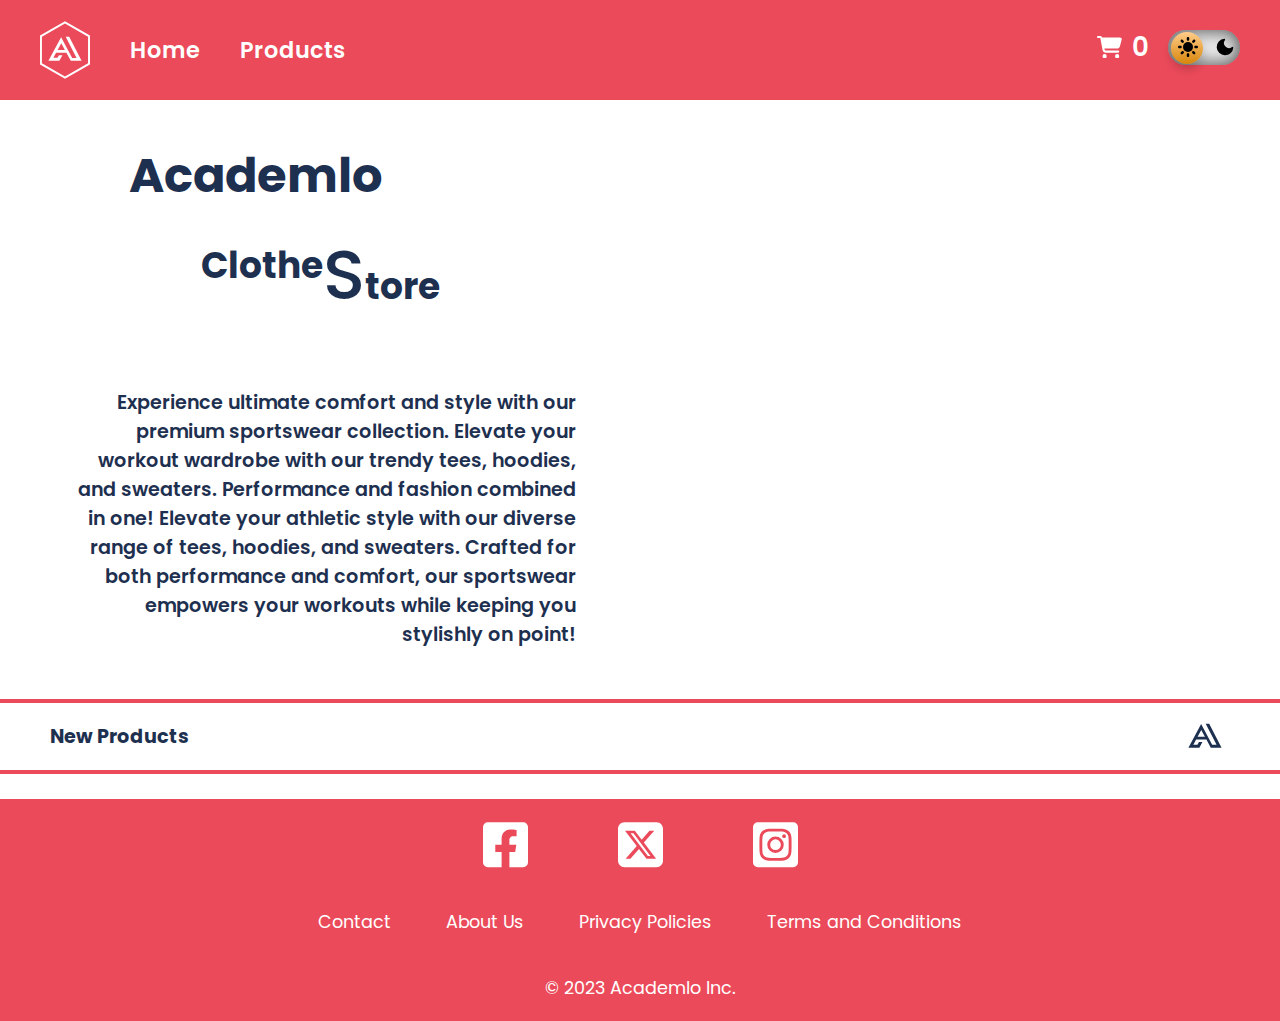
<file: index.html>
<!DOCTYPE html>
<html lang="en">
<head>
    <meta charset="UTF-8">
    <meta name="viewport" content="width=device-width, initial-scale=1.0">
    <link rel="stylesheet" href="./css/style-home.css">
    <link rel="stylesheet" href="./css/style-complements.css">
    <link rel="shortcut icon" href="./img/favicon.png"
    type="image/x-icon"/>
    <script src="./js/main-home.js" defer></script>
    <title>Academlo ClotheStore Home</title>
</head>

<body>

    <!-- HAMBURGER MENU-->
    <div class="hamburger_menu">
        <div class="hamburger_menu_select" id="hamburger_menu_select">
            <button class="hamburger_icon_list">
                <svg xmlns="http://www.w3.org/2000/svg" viewBox="0 0 448 512" class="svg_hamburger_icon_style">
                    <title>Ícono Menu</title>
                    <path d="M0 96C0 78.3 14.3 64 32 64H416c17.7 0 32 14.3 32 32s-14.3 32-32 32H32C14.3 128 0 113.7 0 96zM0 256c0-17.7 14.3-32 32-32H416c17.7 0 32 14.3 32 32s-14.3 32-32 32H32c-17.7 0-32-14.3-32-32zM448 416c0 17.7-14.3 32-32 32H32c-17.7 0-32-14.3-32-32s14.3-32 32-32H416c17.7 0 32 14.3 32 32z"/>
                </svg>
            </button>                 
            <ion-icon name="chevron-up-outline" class="icon_arrow"></ion-icon>
        </div>

        <ul class="hamburger_menu_list">

            <a href="./index.html" class="hamburger_menu_option" style="--i:3;">
                <button class="hamburger_icon_list">
                    <svg xmlns="http://www.w3.org/2000/svg" viewBox="0 0 576 512" class="svg_hamburger_icon_style">
                        <title>Home Menu</title>
                        <path d="M575.8 255.5c0 18-15 32.1-32 32.1h-32l.7 160.2c0 2.7-.2 5.4-.5 8.1V472c0 22.1-17.9 40-40 40H456c-1.1 0-2.2 0-3.3-.1c-1.4 .1-2.8 .1-4.2 .1H416 392c-22.1 0-40-17.9-40-40V448 384c0-17.7-14.3-32-32-32H256c-17.7 0-32 14.3-32 32v64 24c0 22.1-17.9 40-40 40H160 128.1c-1.5 0-3-.1-4.5-.2c-1.2 .1-2.4 .2-3.6 .2H104c-22.1 0-40-17.9-40-40V360c0-.9 0-1.9 .1-2.8V287.6H32c-18 0-32-14-32-32.1c0-9 3-17 10-24L266.4 8c7-7 15-8 22-8s15 2 21 7L564.8 231.5c8 7 12 15 11 24z"/>
                    </svg>
                </button> 
                <li>
                    <span class="hamburger_menu_option_text">Home</span>
                </li>
            </a>

            <a href="./products.html" class="hamburger_menu_option" style="--i:2;">
                <button class="hamburger_icon_list">
                    <title>Productos Menu</title>
                    <svg xmlns="http://www.w3.org/2000/svg" viewBox="0 0 640 512" class="svg_hamburger_icon_style">
                        <path d="M211.8 0c7.8 0 14.3 5.7 16.7 13.2C240.8 51.9 277.1 80 320 80s79.2-28.1 91.5-66.8C413.9 5.7 420.4 0 428.2 0h12.6c22.5 0 44.2 7.9 61.5 22.3L628.5 127.4c6.6 5.5 10.7 13.5 11.4 22.1s-2.1 17.1-7.8 23.6l-56 64c-11.4 13.1-31.2 14.6-44.6 3.5L480 197.7V448c0 35.3-28.7 64-64 64H224c-35.3 0-64-28.7-64-64V197.7l-51.5 42.9c-13.3 11.1-33.1 9.6-44.6-3.5l-56-64c-5.7-6.5-8.5-15-7.8-23.6s4.8-16.6 11.4-22.1L137.7 22.3C155 7.9 176.7 0 199.2 0h12.6z"/>
                    </svg>
                </button> 
                <li>
                    <span class="hamburger_menu_option_text">Products</span>
                </li>
            </a>

            <a href="#" class="hamburger_menu_option hamburger_cart" style="--i:2;">
                <button class="hamburger_icon_list">
                    <svg xmlns="http://www.w3.org/2000/svg" viewBox="0 0 576 512" class="svg_hamburger_icon_style">
                        <title>Ícono Cart</title>
                        <path d="M0 24C0 10.7 10.7 0 24 0H69.5c22 0 41.5 12.8 50.6 32h411c26.3 0 45.5 25 38.6 50.4l-41 152.3c-8.5 31.4-37 53.3-69.5 53.3H170.7l5.4 28.5c2.2 11.3 12.1 19.5 23.6 19.5H488c13.3 0 24 10.7 24 24s-10.7 24-24 24H199.7c-34.6 0-64.3-24.6-70.7-58.5L77.4 54.5c-.7-3.8-4-6.5-7.9-6.5H24C10.7 48 0 37.3 0 24zM128 464a48 48 0 1 1 96 0 48 48 0 1 1 -96 0zm336-48a48 48 0 1 1 0 96 48 48 0 1 1 0-96z"/>
                    </svg>
                </button>
                <li>
                    <span class="hamburger_menu_option_text">Cart</span>
                </li>
            </a>
          
        </ul>
    </div>

    <!-- SECCION HEADER -->
    <header id="header_container">

        <!-- SECCION NAV -->
        <div class="header_nav">

            <svg xmlns="http://www.w3.org/2000/svg" viewBox="0 0 48.92 56.48" class="svg_logo_academlo_style">
                <title>Academlo Logo</title>
                <path d="M24.45,56.48,0,42.36V14.12L24.46,0,48.92,14.12V42.36ZM1.89,41.26l22.56,13L47,41.26v-26l-22.56-13-22.56,13Z"></path>
                <path d="M28.58,15.39H25.16L35.78,36H31.49L20.67,15.71,8.23,38.82H18.94l3-5.43h-3.4l-1.47,2.54h-4l2.69-5.09H25.85l4.28,8H40.67ZM17.23,28.21l3.57-6.6,3.57,6.6Z"></path>
            </svg>  

            <nav class="header_nav_bar">
                <ul>
                    <a href="./index.html">
                        <li>Home</li>
                    </a>
                    <a href="./products.html "target="">
                        <li>Products</li>
                    </a>
                </ul>
            </nav>

        </div>

        <!-- SECCION MENU -->
        <div class="header_menu">

            <button class="header_icon_cart">
                <svg xmlns="http://www.w3.org/2000/svg" viewBox="0 0 576 512" class="svg_header_icon_cart_style">
                    <title>Ícono Cart</title>
                    <path d="M0 24C0 10.7 10.7 0 24 0H69.5c22 0 41.5 12.8 50.6 32h411c26.3 0 45.5 25 38.6 50.4l-41 152.3c-8.5 31.4-37 53.3-69.5 53.3H170.7l5.4 28.5c2.2 11.3 12.1 19.5 23.6 19.5H488c13.3 0 24 10.7 24 24s-10.7 24-24 24H199.7c-34.6 0-64.3-24.6-70.7-58.5L77.4 54.5c-.7-3.8-4-6.5-7.9-6.5H24C10.7 48 0 37.3 0 24zM128 464a48 48 0 1 1 96 0 48 48 0 1 1 -96 0zm336-48a48 48 0 1 1 0 96 48 48 0 1 1 0-96z"/>
                </svg>
            </button>

            <div class="header_cart_counter">0</div>          

            <div class="header_dark_mode">

                <input type="checkbox" name="" id="dark_mode_toggle">
                <label for="dark_mode_toggle">

                    <svg version="1.0" id="Layer_1" class="sun" xmlns="http://www.w3.org/2000/svg" xmlns:xlink="http://www.w3.org/1999/xlink" 
                        viewBox="0 0 64 64" enable-background="new 0 0 64 64" xml:space="preserve">
                        <g>
                            <circle fill-rule="evenodd" clip-rule="evenodd" cx="32.003" cy="32.005" r="16.001"/>
                            <path fill-rule="evenodd" clip-rule="evenodd" d="M12.001,31.997c0-2.211-1.789-4-4-4H4c-2.211,0-4,1.789-4,4
                                s1.789,4,4,4h4C10.212,35.997,12.001,34.208,12.001,31.997z"/>
                            <path fill-rule="evenodd" clip-rule="evenodd" d="M12.204,46.139l-2.832,2.833c-1.563,1.562-1.563,4.094,0,5.656
                                c1.562,1.562,4.094,1.562,5.657,0l2.833-2.832c1.562-1.562,1.562-4.095,0-5.657C16.298,44.576,13.767,44.576,12.204,46.139z"/>
                            <path fill-rule="evenodd" clip-rule="evenodd" d="M32.003,51.999c-2.211,0-4,1.789-4,4V60c0,2.211,1.789,4,4,4
                                s4-1.789,4-4l-0.004-4.001C36.003,53.788,34.21,51.999,32.003,51.999z"/>
                            <path fill-rule="evenodd" clip-rule="evenodd" d="M51.798,46.143c-1.559-1.566-4.091-1.566-5.653-0.004
                                s-1.562,4.095,0,5.657l2.829,2.828c1.562,1.57,4.094,1.562,5.656,0s1.566-4.09,0-5.656L51.798,46.143z"/>
                            <path fill-rule="evenodd" clip-rule="evenodd" d="M60.006,27.997l-4.009,0.008
                                c-2.203-0.008-3.992,1.781-3.992,3.992c-0.008,2.211,1.789,4,3.992,4h4.001c2.219,0.008,4-1.789,4-4
                                C64.002,29.79,62.217,27.997,60.006,27.997z"/>
                            <path fill-rule="evenodd" clip-rule="evenodd" d="M51.798,17.859l2.828-2.829c1.574-1.566,1.562-4.094,0-5.657
                                c-1.559-1.567-4.09-1.567-5.652-0.004l-2.829,2.836c-1.562,1.555-1.562,4.086,0,5.649C47.699,19.426,50.239,19.418,51.798,17.859z"
                                />
                            <path fill-rule="evenodd" clip-rule="evenodd" d="M32.003,11.995c2.207,0.016,4-1.789,4-3.992v-4
                                c0-2.219-1.789-4-4-4c-2.211-0.008-4,1.781-4,3.993l0.008,4.008C28.003,10.206,29.792,11.995,32.003,11.995z"/>
                            <path fill-rule="evenodd" clip-rule="evenodd" d="M12.212,17.855c1.555,1.562,4.079,1.562,5.646-0.004
                                c1.574-1.551,1.566-4.09,0.008-5.649l-2.829-2.828c-1.57-1.571-4.094-1.559-5.657,0c-1.575,1.559-1.575,4.09-0.012,5.653
                                L12.212,17.855z"/>
                        </g>
                    </svg>

                    <svg viewBox="0 0 24 24" class="moon" xmlns="http://www.w3.org/2000/svg" stroke="#000000" stroke-width="2" stroke-linecap="round" stroke-linejoin="round" class="feather feather-moon"><path d="M21 12.79A9 9 0 1 1 11.21 3 7 7 0 0 0 21 12.79z"></path></svg>

                </label>

            </div>
            
        </div>

    </header>

    <!-- MODAL PRODUCT CATALOG -->
    <section class="modal_product_catalog">

        <div class="modal_product_container"></div>

    </section>

    <!-- MODAL CART -->
    <section class="modal_menu_cart">

        <div class="modal_cart_products"></div>

        <div class="modal_cart_total">
            <div class="modal_cart_total_info">
                <div class="info_amount">Amount</div>
                <div class="info_total">Total</div>
            </div>
            <div class="modal_btn_cart">
                <button class="modal_btn_buy">buy</button>
                <button class="modal_btn_close">Close</button>
            </div>          
        </div>

    </section>

    <!-- SECCION MAIN -->
    <main id="main_container">

        <section class="main_info">

            <!-- MAIN TITLE -->
            <article class="main_title_container">

                <h1 class="main_title">Academlo</h1>

                <div class="main_sub_title">                        
                    <h2 class="main_sub_title1">Clothe</h2>
                    <h2 class="main_sub_title2">Store</h2>
                </div>
                    
                <div class="main_text">

                    <p>
                        Experience ultimate comfort and style with our premium sportswear collection. Elevate your workout wardrobe with our trendy tees, hoodies, and sweaters. Performance and fashion combined in one!
                            
                        Elevate your athletic style with our diverse range of tees, hoodies, and sweaters. Crafted for both performance and comfort, our sportswear empowers your workouts while keeping you stylishly on point!
                    </p>

                </div>

            </article>

            <!-- ONE PRODUCT CATALOG -->
            <section class="main_article_container">
            </section>         

        </section>

    </main>

    <!-- SECCION NEW PRODUCT -->
    <section id="new_product_main">

        <!-- NEW PRODUCT TITLE -->
        <div class="new_product_title_container">

            <h3 class="new_product_title">New Products</h3>

            <svg xmlns="http://www.w3.org/2000/svg" viewBox="0 0 48.92 56.48" class="svg_new_product_logo_style">
                <title>Academlo Logo</title>
                <g>
                    <path
                    d="M28.58,15.39H25.16L35.78,36H31.49L20.67,15.71,8.23,38.82H18.94l3-5.43h-3.4l-1.47,2.54h-4l2.69-5.09H25.85l4.28,8H40.67ZM17.23,28.21l3.57-6.6,3.57,6.6Z">
                    </path>
                </g>
            </svg>

        </div>

        <!-- FOUR PRODUCT CONTAINER -->
        <div class="new_product_container">
        </div>

    </section>    

    <!-- SECCION FOOTER -->
    <footer class="footer_container">

        <!-- FOOTER LINKS -->
        <div class="redesSociales">

            <a href="https://www.facebook.com/" target="_blank">
                <svg xmlns="http://www.w3.org/2000/svg" viewBox="0 0 448 512" class="svg_facebook_logo_style">
                    <title>Facebook Logo</title>
                    <path d="M400 32H48A48 48 0 0 0 0 80v352a48 48 0 0 0 48 48h137.25V327.69h-63V256h63v-54.64c0-62.15 37-96.48 93.67-96.48 27.14 0 55.52 4.84 55.52 4.84v61h-31.27c-30.81 0-40.42 19.12-40.42 38.73V256h68.78l-11 71.69h-57.78V480H400a48 48 0 0 0 48-48V80a48 48 0 0 0-48-48z"/></svg>
                </svg>
            </a>

            <a href="https://twitter.com/" target="_blank">
                <svg xmlns="http://www.w3.org/2000/svg" viewBox="0 0 448 512" class="svg_x_logo_style">
                    <title>X Logo</title>
                    <path d="M64 32C28.7 32 0 60.7 0 96V416c0 35.3 28.7 64 64 64H384c35.3 0 64-28.7 64-64V96c0-35.3-28.7-64-64-64H64zm297.1 84L257.3 234.6 379.4 396H283.8L209 298.1 123.3 396H75.8l111-126.9L69.7 116h98l67.7 89.5L313.6 116h47.5zM323.3 367.6L153.4 142.9H125.1L296.9 367.6h26.3z"/></svg>
                </svg>
            </a>

            <a href="https://instagram.com/" target="_blank">
                    <svg xmlns="http://www.w3.org/2000/svg" viewBox="0 0 448 512" class="svg_instagram_logo_style">
                        <title>Instagram Logo</title>
                        <path d="M224,202.66A53.34,53.34,0,1,0,277.36,256,53.38,53.38,0,0,0,224,202.66Zm124.71-41a54,54,0,0,0-30.41-30.41c-21-8.29-71-6.43-94.3-6.43s-73.25-1.93-94.31,6.43a54,54,0,0,0-30.41,30.41c-8.28,21-6.43,71.05-6.43,94.33S91,329.26,99.32,350.33a54,54,0,0,0,30.41,30.41c21,8.29,71,6.43,94.31,6.43s73.24,1.93,94.3-6.43a54,54,0,0,0,30.41-30.41c8.35-21,6.43-71.05,6.43-94.33S357.1,182.74,348.75,161.67ZM224,338a82,82,0,1,1,82-82A81.9,81.9,0,0,1,224,338Zm85.38-148.3a19.14,19.14,0,1,1,19.13-19.14A19.1,19.1,0,0,1,309.42,189.74ZM400,32H48A48,48,0,0,0,0,80V432a48,48,0,0,0,48,48H400a48,48,0,0,0,48-48V80A48,48,0,0,0,400,32ZM382.88,322c-1.29,25.63-7.14,48.34-25.85,67s-41.4,24.63-67,25.85c-26.41,1.49-105.59,1.49-132,0-25.63-1.29-48.26-7.15-67-25.85s-24.63-41.42-25.85-67c-1.49-26.42-1.49-105.61,0-132,1.29-25.63,7.07-48.34,25.85-67s41.47-24.56,67-25.78c26.41-1.49,105.59-1.49,132,0,25.63,1.29,48.33,7.15,67,25.85s24.63,41.42,25.85,67.05C384.37,216.44,384.37,295.56,382.88,322Z"/></svg>
                </svg>
            </a>

        </div>

        <div class="footerLinks">
            <a href="./contacto.html">Contact</a>
            <a href="./nosotros.html">About Us</a>
            <a href="./politicas.html">Privacy Policies</a>
            <a href="./terminos.html">Terms and Conditions</a>
        </div>

        <div class="marcaRegistrada">
            © 2023 Academlo Inc.
        </div>

    </footer>

</body>

</html>
</file>
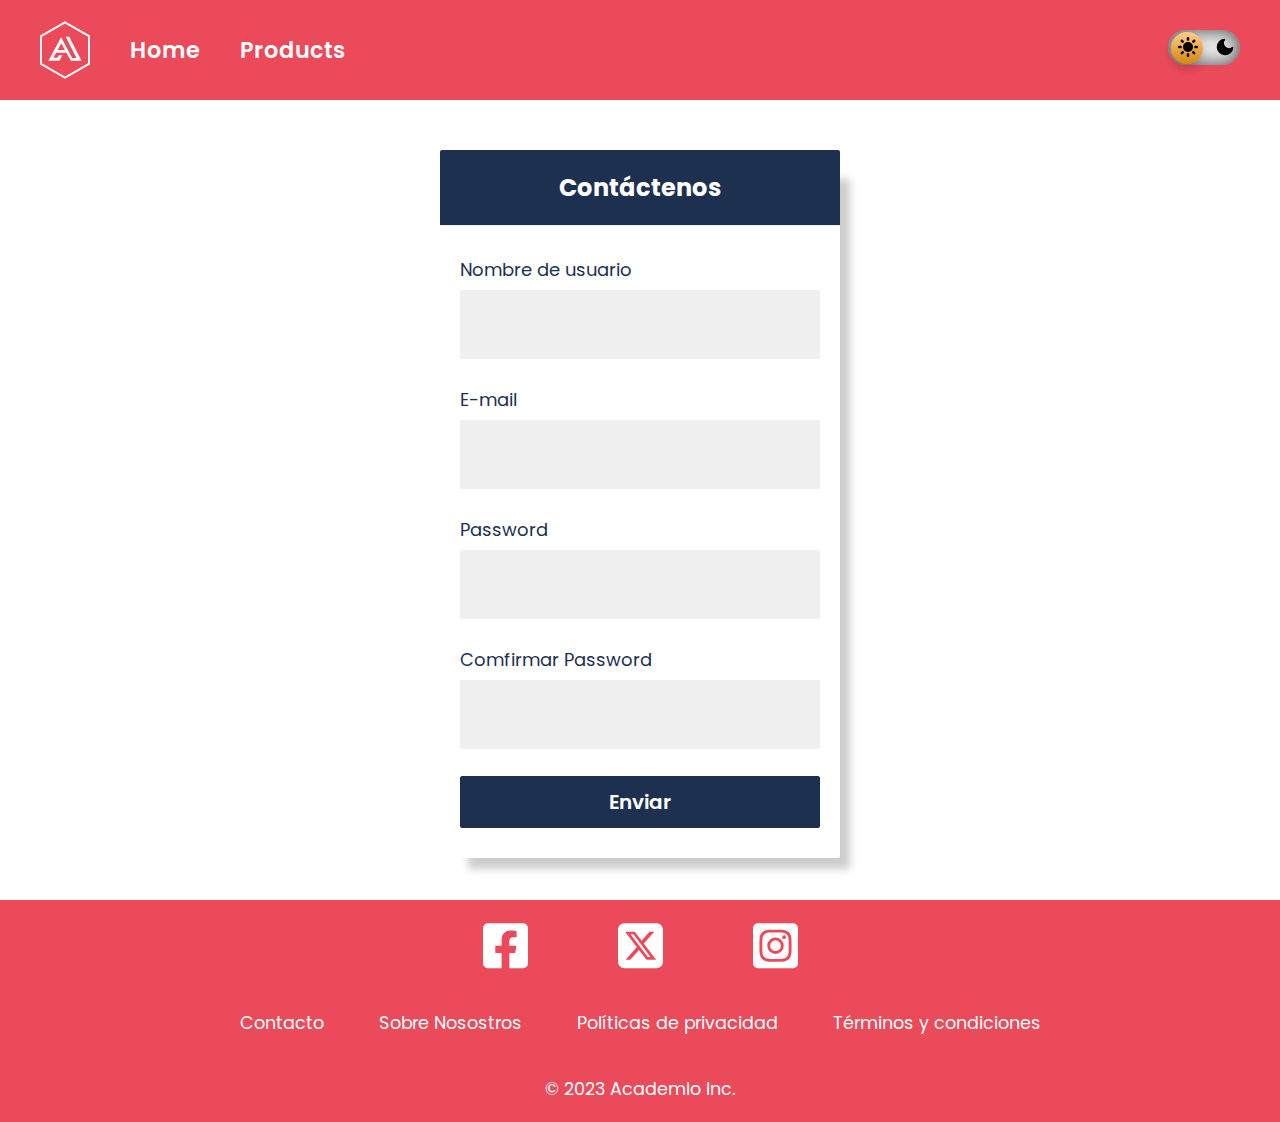
<file: contacto.html>
<!DOCTYPE html>
<html lang="en">
<head>
    <meta charset="UTF-8">
    <meta name="viewport" content="width=device-width, initial-scale=1.0">
    <link rel="stylesheet" href="./css/style-containers.css">
    <link rel="shortcut icon" href="./img/favicon.png" type="image/x-icon"/>
    <script src="./js/main-home.js" defer></script>
    <title>Academlo ClotheStore</title>
</head>

<body>

    <!-- SECCION HEADER -->
    <header id="header_container">

        <!-- SECCION NAV -->
        <div class="header_nav">

            <svg xmlns="http://www.w3.org/2000/svg" viewBox="0 0 48.92 56.48" class="svg_logo_academlo_style">
                <title>Academlo Logo</title>
                <path d="M24.45,56.48,0,42.36V14.12L24.46,0,48.92,14.12V42.36ZM1.89,41.26l22.56,13L47,41.26v-26l-22.56-13-22.56,13Z"></path>
                <path d="M28.58,15.39H25.16L35.78,36H31.49L20.67,15.71,8.23,38.82H18.94l3-5.43h-3.4l-1.47,2.54h-4l2.69-5.09H25.85l4.28,8H40.67ZM17.23,28.21l3.57-6.6,3.57,6.6Z"></path>
            </svg>

            <nav class="header_nav_bar">
                <ul>
                    <a href="./index.html">
                        <li>Home</li>
                    </a>
                    <a href="./products.html "target="_blank">
                        <li>Products</li>
                    </a>
                </ul>
            </nav>

        </div>

        <!-- SECCION MENU -->
        <div class="header_menu">

            <div class="header_dark_mode">

                <input type="checkbox" name="" id="dark_mode_toggle">
                <label for="dark_mode_toggle">

                    <svg version="1.0" id="Layer_1" class="sun" xmlns="http://www.w3.org/2000/svg" xmlns:xlink="http://www.w3.org/1999/xlink" 
                        viewBox="0 0 64 64" enable-background="new 0 0 64 64" xml:space="preserve">
                        <g>
                            <circle fill-rule="evenodd" clip-rule="evenodd" cx="32.003" cy="32.005" r="16.001"/>
                            <path fill-rule="evenodd" clip-rule="evenodd" d="M12.001,31.997c0-2.211-1.789-4-4-4H4c-2.211,0-4,1.789-4,4
                                s1.789,4,4,4h4C10.212,35.997,12.001,34.208,12.001,31.997z"/>
                            <path fill-rule="evenodd" clip-rule="evenodd" d="M12.204,46.139l-2.832,2.833c-1.563,1.562-1.563,4.094,0,5.656
                                c1.562,1.562,4.094,1.562,5.657,0l2.833-2.832c1.562-1.562,1.562-4.095,0-5.657C16.298,44.576,13.767,44.576,12.204,46.139z"/>
                            <path fill-rule="evenodd" clip-rule="evenodd" d="M32.003,51.999c-2.211,0-4,1.789-4,4V60c0,2.211,1.789,4,4,4
                                s4-1.789,4-4l-0.004-4.001C36.003,53.788,34.21,51.999,32.003,51.999z"/>
                            <path fill-rule="evenodd" clip-rule="evenodd" d="M51.798,46.143c-1.559-1.566-4.091-1.566-5.653-0.004
                                s-1.562,4.095,0,5.657l2.829,2.828c1.562,1.57,4.094,1.562,5.656,0s1.566-4.09,0-5.656L51.798,46.143z"/>
                            <path fill-rule="evenodd" clip-rule="evenodd" d="M60.006,27.997l-4.009,0.008
                                c-2.203-0.008-3.992,1.781-3.992,3.992c-0.008,2.211,1.789,4,3.992,4h4.001c2.219,0.008,4-1.789,4-4
                                C64.002,29.79,62.217,27.997,60.006,27.997z"/>
                            <path fill-rule="evenodd" clip-rule="evenodd" d="M51.798,17.859l2.828-2.829c1.574-1.566,1.562-4.094,0-5.657
                                c-1.559-1.567-4.09-1.567-5.652-0.004l-2.829,2.836c-1.562,1.555-1.562,4.086,0,5.649C47.699,19.426,50.239,19.418,51.798,17.859z"
                                />
                            <path fill-rule="evenodd" clip-rule="evenodd" d="M32.003,11.995c2.207,0.016,4-1.789,4-3.992v-4
                                c0-2.219-1.789-4-4-4c-2.211-0.008-4,1.781-4,3.993l0.008,4.008C28.003,10.206,29.792,11.995,32.003,11.995z"/>
                            <path fill-rule="evenodd" clip-rule="evenodd" d="M12.212,17.855c1.555,1.562,4.079,1.562,5.646-0.004
                                c1.574-1.551,1.566-4.09,0.008-5.649l-2.829-2.828c-1.57-1.571-4.094-1.559-5.657,0c-1.575,1.559-1.575,4.09-0.012,5.653
                                L12.212,17.855z"/>
                        </g>
                    </svg>

                    <svg viewBox="0 0 24 24" class="moon" xmlns="http://www.w3.org/2000/svg" stroke="#000000" stroke-width="2" stroke-linecap="round" stroke-linejoin="round" class="feather feather-moon"><path d="M21 12.79A9 9 0 1 1 11.21 3 7 7 0 0 0 21 12.79z"></path></svg>

                </label>

            </div>
            
        </div>

    </header>

    <!-- SECCION MAIN -->
    <main id="main_container">

      <section>

        <div class="boxContacto">

            <div class="titleContacto">
                <h2>Contáctenos</h2>
            </div>

            <form id="formBoxContacto" action="">

                <div class="form-control">

                    <label for="usuario">Nombre de usuario</label class="label_form">
                    <input id="usuario" type="text" class="input_form">
                    <p></p>

                </div>

                <div class="form-control">

                    <label for="email">E-mail</label>
                    <input id="email" type="email" class="input_form">
                    <p></p>

                </div>

                <div class="form-control">

                    <label for="pass">Password</label>
                    <input id="pass" type="password" class="input_form">
                    <p></p>

                </div>

                <div class="form-control">

                    <label for="pass">Comfirmar Password</label>
                    <input id="passConfirm" type="password" class="input_form">
                    <p></p>

                </div>

                <div class="BoxBtn">
                    
                    <button>Enviar</button>

                </div>

            </form>

        </div>

      </section>

    </main>

    <!-- SECCION FOOTER -->

    <footer class="footer_container">

        <!-- FOOTER LINKS -->
        <div class="redesSociales">

            <a href="https://www.facebook.com/" target="_blank">
                <svg xmlns="http://www.w3.org/2000/svg" viewBox="0 0 448 512" class="svg_facebook_logo_style">
                    <title>Facebook Logo</title>
                    <path d="M400 32H48A48 48 0 0 0 0 80v352a48 48 0 0 0 48 48h137.25V327.69h-63V256h63v-54.64c0-62.15 37-96.48 93.67-96.48 27.14 0 55.52 4.84 55.52 4.84v61h-31.27c-30.81 0-40.42 19.12-40.42 38.73V256h68.78l-11 71.69h-57.78V480H400a48 48 0 0 0 48-48V80a48 48 0 0 0-48-48z"/></svg>
                </svg>
            </a>

            <a href="https://twitter.com/" target="_blank">
                <svg xmlns="http://www.w3.org/2000/svg" viewBox="0 0 448 512" class="svg_x_logo_style">
                    <title>X Logo</title>
                    <path d="M64 32C28.7 32 0 60.7 0 96V416c0 35.3 28.7 64 64 64H384c35.3 0 64-28.7 64-64V96c0-35.3-28.7-64-64-64H64zm297.1 84L257.3 234.6 379.4 396H283.8L209 298.1 123.3 396H75.8l111-126.9L69.7 116h98l67.7 89.5L313.6 116h47.5zM323.3 367.6L153.4 142.9H125.1L296.9 367.6h26.3z"/></svg>
                </svg>
            </a>

            <a href="https://instagram.com/" target="_blank">
                    <svg xmlns="http://www.w3.org/2000/svg" viewBox="0 0 448 512" class="svg_instagram_logo_style">
                        <title>Instagram Logo</title>
                        <path d="M224,202.66A53.34,53.34,0,1,0,277.36,256,53.38,53.38,0,0,0,224,202.66Zm124.71-41a54,54,0,0,0-30.41-30.41c-21-8.29-71-6.43-94.3-6.43s-73.25-1.93-94.31,6.43a54,54,0,0,0-30.41,30.41c-8.28,21-6.43,71.05-6.43,94.33S91,329.26,99.32,350.33a54,54,0,0,0,30.41,30.41c21,8.29,71,6.43,94.31,6.43s73.24,1.93,94.3-6.43a54,54,0,0,0,30.41-30.41c8.35-21,6.43-71.05,6.43-94.33S357.1,182.74,348.75,161.67ZM224,338a82,82,0,1,1,82-82A81.9,81.9,0,0,1,224,338Zm85.38-148.3a19.14,19.14,0,1,1,19.13-19.14A19.1,19.1,0,0,1,309.42,189.74ZM400,32H48A48,48,0,0,0,0,80V432a48,48,0,0,0,48,48H400a48,48,0,0,0,48-48V80A48,48,0,0,0,400,32ZM382.88,322c-1.29,25.63-7.14,48.34-25.85,67s-41.4,24.63-67,25.85c-26.41,1.49-105.59,1.49-132,0-25.63-1.29-48.26-7.15-67-25.85s-24.63-41.42-25.85-67c-1.49-26.42-1.49-105.61,0-132,1.29-25.63,7.07-48.34,25.85-67s41.47-24.56,67-25.78c26.41-1.49,105.59-1.49,132,0,25.63,1.29,48.33,7.15,67,25.85s24.63,41.42,25.85,67.05C384.37,216.44,384.37,295.56,382.88,322Z"/></svg>
                </svg>
            </a>

        </div>

        <div class="footerLinks">
            <a href="./contacto.html">Contacto</a>
            <a href="./nosotros.html">Sobre Nosostros</a>
            <a href="./politicas.html">Políticas de privacidad</a>
            <a href="./terminos.html">Términos y condiciones</a>
        </div>

        <div class="marcaRegistrada">
            © 2023 Academlo Inc.
        </div>

    </footer>

</body>

</html>
</file>
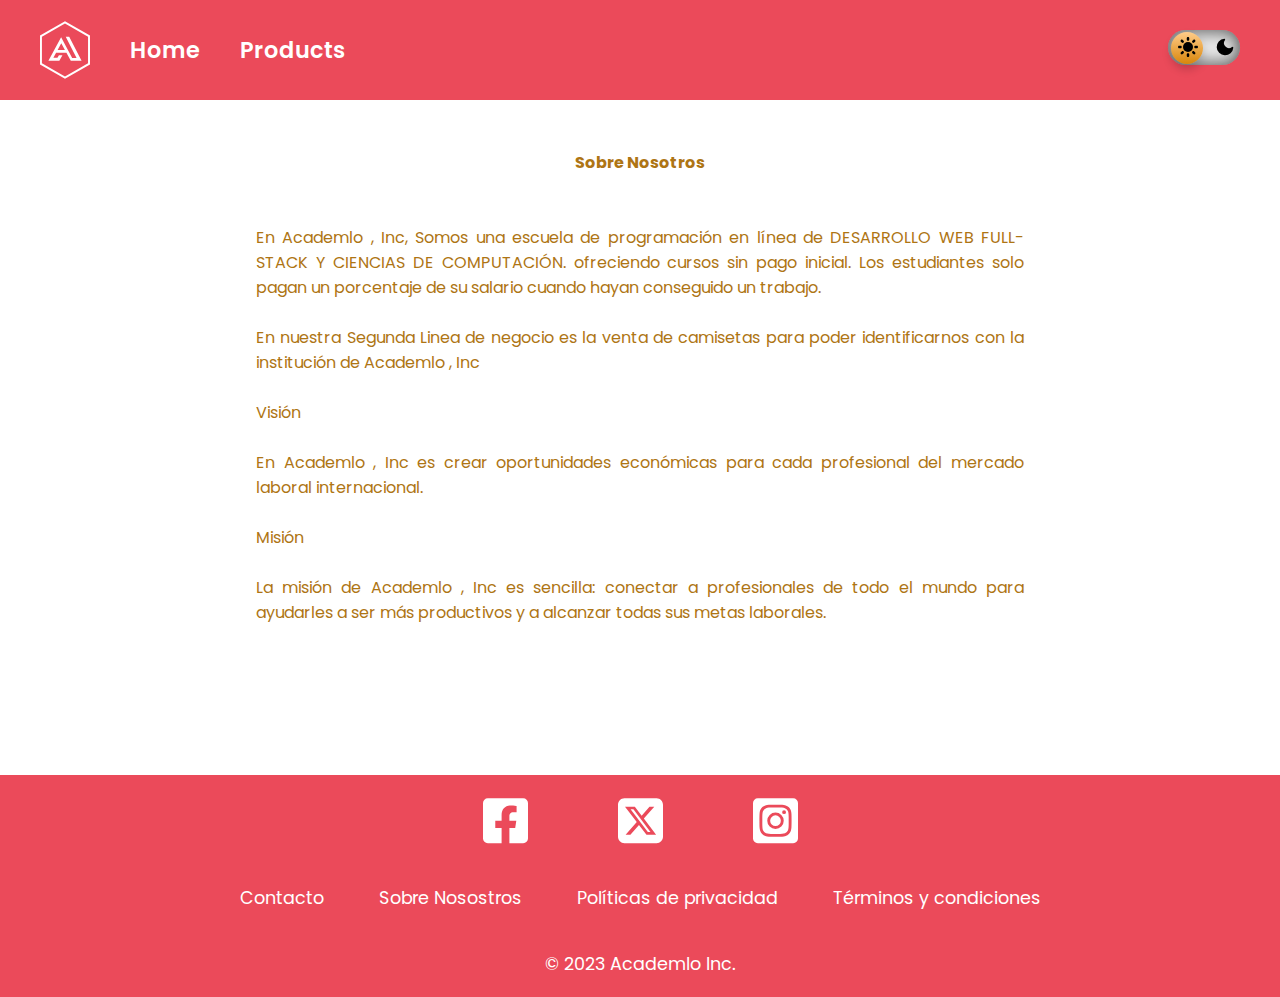
<file: nosotros.html>
<!DOCTYPE html>
<html lang="en">
<head>
    <meta charset="UTF-8">
    <meta name="viewport" content="width=device-width, initial-scale=1.0">
    <link rel="stylesheet" href="./css/style-containers.css">
    <link rel="shortcut icon" href="./img/favicon.png" type="image/x-icon"/>
    <script src="./js/main-home.js" defer></script>
    <title>Academlo ClotheStore</title>
</head>

<body>

    <!-- SECCION HEADER -->
    <header id="header_container">

        <!-- SECCION NAV -->
        <div class="header_nav">

            <svg xmlns="http://www.w3.org/2000/svg" viewBox="0 0 48.92 56.48" class="svg_logo_academlo_style">
                <title>Academlo Logo</title>
                <path d="M24.45,56.48,0,42.36V14.12L24.46,0,48.92,14.12V42.36ZM1.89,41.26l22.56,13L47,41.26v-26l-22.56-13-22.56,13Z"></path>
                <path d="M28.58,15.39H25.16L35.78,36H31.49L20.67,15.71,8.23,38.82H18.94l3-5.43h-3.4l-1.47,2.54h-4l2.69-5.09H25.85l4.28,8H40.67ZM17.23,28.21l3.57-6.6,3.57,6.6Z"></path>
            </svg>

            <nav class="header_nav_bar">
                <ul>
                    <a href="./index.html">
                        <li>Home</li>
                    </a>
                    <a href="./products.html "target="_blank">
                        <li>Products</li>
                    </a>
                </ul>
            </nav>

        </div>

        <!-- SECCION MENU -->
        <div class="header_menu">

            <div class="header_dark_mode">

                <input type="checkbox" name="" id="dark_mode_toggle">
                <label for="dark_mode_toggle">

                    <svg version="1.0" id="Layer_1" class="sun" xmlns="http://www.w3.org/2000/svg" xmlns:xlink="http://www.w3.org/1999/xlink" 
                        viewBox="0 0 64 64" enable-background="new 0 0 64 64" xml:space="preserve">
                        <g>
                            <circle fill-rule="evenodd" clip-rule="evenodd" cx="32.003" cy="32.005" r="16.001"/>
                            <path fill-rule="evenodd" clip-rule="evenodd" d="M12.001,31.997c0-2.211-1.789-4-4-4H4c-2.211,0-4,1.789-4,4
                                s1.789,4,4,4h4C10.212,35.997,12.001,34.208,12.001,31.997z"/>
                            <path fill-rule="evenodd" clip-rule="evenodd" d="M12.204,46.139l-2.832,2.833c-1.563,1.562-1.563,4.094,0,5.656
                                c1.562,1.562,4.094,1.562,5.657,0l2.833-2.832c1.562-1.562,1.562-4.095,0-5.657C16.298,44.576,13.767,44.576,12.204,46.139z"/>
                            <path fill-rule="evenodd" clip-rule="evenodd" d="M32.003,51.999c-2.211,0-4,1.789-4,4V60c0,2.211,1.789,4,4,4
                                s4-1.789,4-4l-0.004-4.001C36.003,53.788,34.21,51.999,32.003,51.999z"/>
                            <path fill-rule="evenodd" clip-rule="evenodd" d="M51.798,46.143c-1.559-1.566-4.091-1.566-5.653-0.004
                                s-1.562,4.095,0,5.657l2.829,2.828c1.562,1.57,4.094,1.562,5.656,0s1.566-4.09,0-5.656L51.798,46.143z"/>
                            <path fill-rule="evenodd" clip-rule="evenodd" d="M60.006,27.997l-4.009,0.008
                                c-2.203-0.008-3.992,1.781-3.992,3.992c-0.008,2.211,1.789,4,3.992,4h4.001c2.219,0.008,4-1.789,4-4
                                C64.002,29.79,62.217,27.997,60.006,27.997z"/>
                            <path fill-rule="evenodd" clip-rule="evenodd" d="M51.798,17.859l2.828-2.829c1.574-1.566,1.562-4.094,0-5.657
                                c-1.559-1.567-4.09-1.567-5.652-0.004l-2.829,2.836c-1.562,1.555-1.562,4.086,0,5.649C47.699,19.426,50.239,19.418,51.798,17.859z"
                                />
                            <path fill-rule="evenodd" clip-rule="evenodd" d="M32.003,11.995c2.207,0.016,4-1.789,4-3.992v-4
                                c0-2.219-1.789-4-4-4c-2.211-0.008-4,1.781-4,3.993l0.008,4.008C28.003,10.206,29.792,11.995,32.003,11.995z"/>
                            <path fill-rule="evenodd" clip-rule="evenodd" d="M12.212,17.855c1.555,1.562,4.079,1.562,5.646-0.004
                                c1.574-1.551,1.566-4.09,0.008-5.649l-2.829-2.828c-1.57-1.571-4.094-1.559-5.657,0c-1.575,1.559-1.575,4.09-0.012,5.653
                                L12.212,17.855z"/>
                        </g>
                    </svg>

                    <svg viewBox="0 0 24 24" class="moon" xmlns="http://www.w3.org/2000/svg" stroke="#000000" stroke-width="2" stroke-linecap="round" stroke-linejoin="round" class="feather feather-moon"><path d="M21 12.79A9 9 0 1 1 11.21 3 7 7 0 0 0 21 12.79z"></path></svg>

                </label>

            </div>
            
        </div>

    </header>

    <!-- SECCION MAIN -->
    <main class="sobre">

        <article class="nosotros">
            
          <h4 class="sobrenosotros">Sobre Nosotros</h4>
          <br>
          <br>
              En Academlo , Inc,  Somos  una escuela de programación en línea de DESARROLLO WEB FULL-STACK Y CIENCIAS DE COMPUTACIÓN. ofreciendo cursos sin pago inicial. Los estudiantes solo pagan un porcentaje de su salario cuando hayan conseguido un trabajo.
          <br>
          <br>
              En nuestra Segunda Linea de negocio es la venta de camisetas para poder identificarnos con la institución de Academlo , Inc
          <br>
          <br>
          Visión
          <br>
          <br>
              En Academlo , Inc  es crear oportunidades económicas para cada profesional del mercado laboral internacional.
          <br>
          <br>
          Misión
          <br>
          <br>
              La misión de Academlo , Inc es sencilla: conectar a profesionales de todo el mundo para ayudarles a ser más productivos y a alcanzar todas sus metas laborales.
        </article>
    </main>

    <!-- SECCION FOOTER -->
    <footer class="footer_container">

        <!-- FOOTER LINKS -->
        <div class="redesSociales">

            <a href="https://www.facebook.com/" target="_blank">
                <svg xmlns="http://www.w3.org/2000/svg" viewBox="0 0 448 512" class="svg_facebook_logo_style">
                    <title>Facebook Logo</title>
                    <path d="M400 32H48A48 48 0 0 0 0 80v352a48 48 0 0 0 48 48h137.25V327.69h-63V256h63v-54.64c0-62.15 37-96.48 93.67-96.48 27.14 0 55.52 4.84 55.52 4.84v61h-31.27c-30.81 0-40.42 19.12-40.42 38.73V256h68.78l-11 71.69h-57.78V480H400a48 48 0 0 0 48-48V80a48 48 0 0 0-48-48z"/></svg>
                </svg>
            </a>

            <a href="https://twitter.com/" target="_blank">
                <svg xmlns="http://www.w3.org/2000/svg" viewBox="0 0 448 512" class="svg_x_logo_style">
                    <title>X Logo</title>
                    <path d="M64 32C28.7 32 0 60.7 0 96V416c0 35.3 28.7 64 64 64H384c35.3 0 64-28.7 64-64V96c0-35.3-28.7-64-64-64H64zm297.1 84L257.3 234.6 379.4 396H283.8L209 298.1 123.3 396H75.8l111-126.9L69.7 116h98l67.7 89.5L313.6 116h47.5zM323.3 367.6L153.4 142.9H125.1L296.9 367.6h26.3z"/></svg>
                </svg>
            </a>

            <a href="https://instagram.com/" target="_blank">
                    <svg xmlns="http://www.w3.org/2000/svg" viewBox="0 0 448 512" class="svg_instagram_logo_style">
                        <title>Instagram Logo</title>
                        <path d="M224,202.66A53.34,53.34,0,1,0,277.36,256,53.38,53.38,0,0,0,224,202.66Zm124.71-41a54,54,0,0,0-30.41-30.41c-21-8.29-71-6.43-94.3-6.43s-73.25-1.93-94.31,6.43a54,54,0,0,0-30.41,30.41c-8.28,21-6.43,71.05-6.43,94.33S91,329.26,99.32,350.33a54,54,0,0,0,30.41,30.41c21,8.29,71,6.43,94.31,6.43s73.24,1.93,94.3-6.43a54,54,0,0,0,30.41-30.41c8.35-21,6.43-71.05,6.43-94.33S357.1,182.74,348.75,161.67ZM224,338a82,82,0,1,1,82-82A81.9,81.9,0,0,1,224,338Zm85.38-148.3a19.14,19.14,0,1,1,19.13-19.14A19.1,19.1,0,0,1,309.42,189.74ZM400,32H48A48,48,0,0,0,0,80V432a48,48,0,0,0,48,48H400a48,48,0,0,0,48-48V80A48,48,0,0,0,400,32ZM382.88,322c-1.29,25.63-7.14,48.34-25.85,67s-41.4,24.63-67,25.85c-26.41,1.49-105.59,1.49-132,0-25.63-1.29-48.26-7.15-67-25.85s-24.63-41.42-25.85-67c-1.49-26.42-1.49-105.61,0-132,1.29-25.63,7.07-48.34,25.85-67s41.47-24.56,67-25.78c26.41-1.49,105.59-1.49,132,0,25.63,1.29,48.33,7.15,67,25.85s24.63,41.42,25.85,67.05C384.37,216.44,384.37,295.56,382.88,322Z"/></svg>
                </svg>
            </a>

        </div>

        <div class="footerLinks">
            <a href="./contacto.html">Contacto</a>
            <a href="./nosotros.html">Sobre Nosostros</a>
            <a href="./politicas.html">Políticas de privacidad</a>
            <a href="./terminos.html">Términos y condiciones</a>
        </div>

        <div class="marcaRegistrada">
            © 2023 Academlo Inc.
        </div>

    </footer>

</body>

</html>
</file>
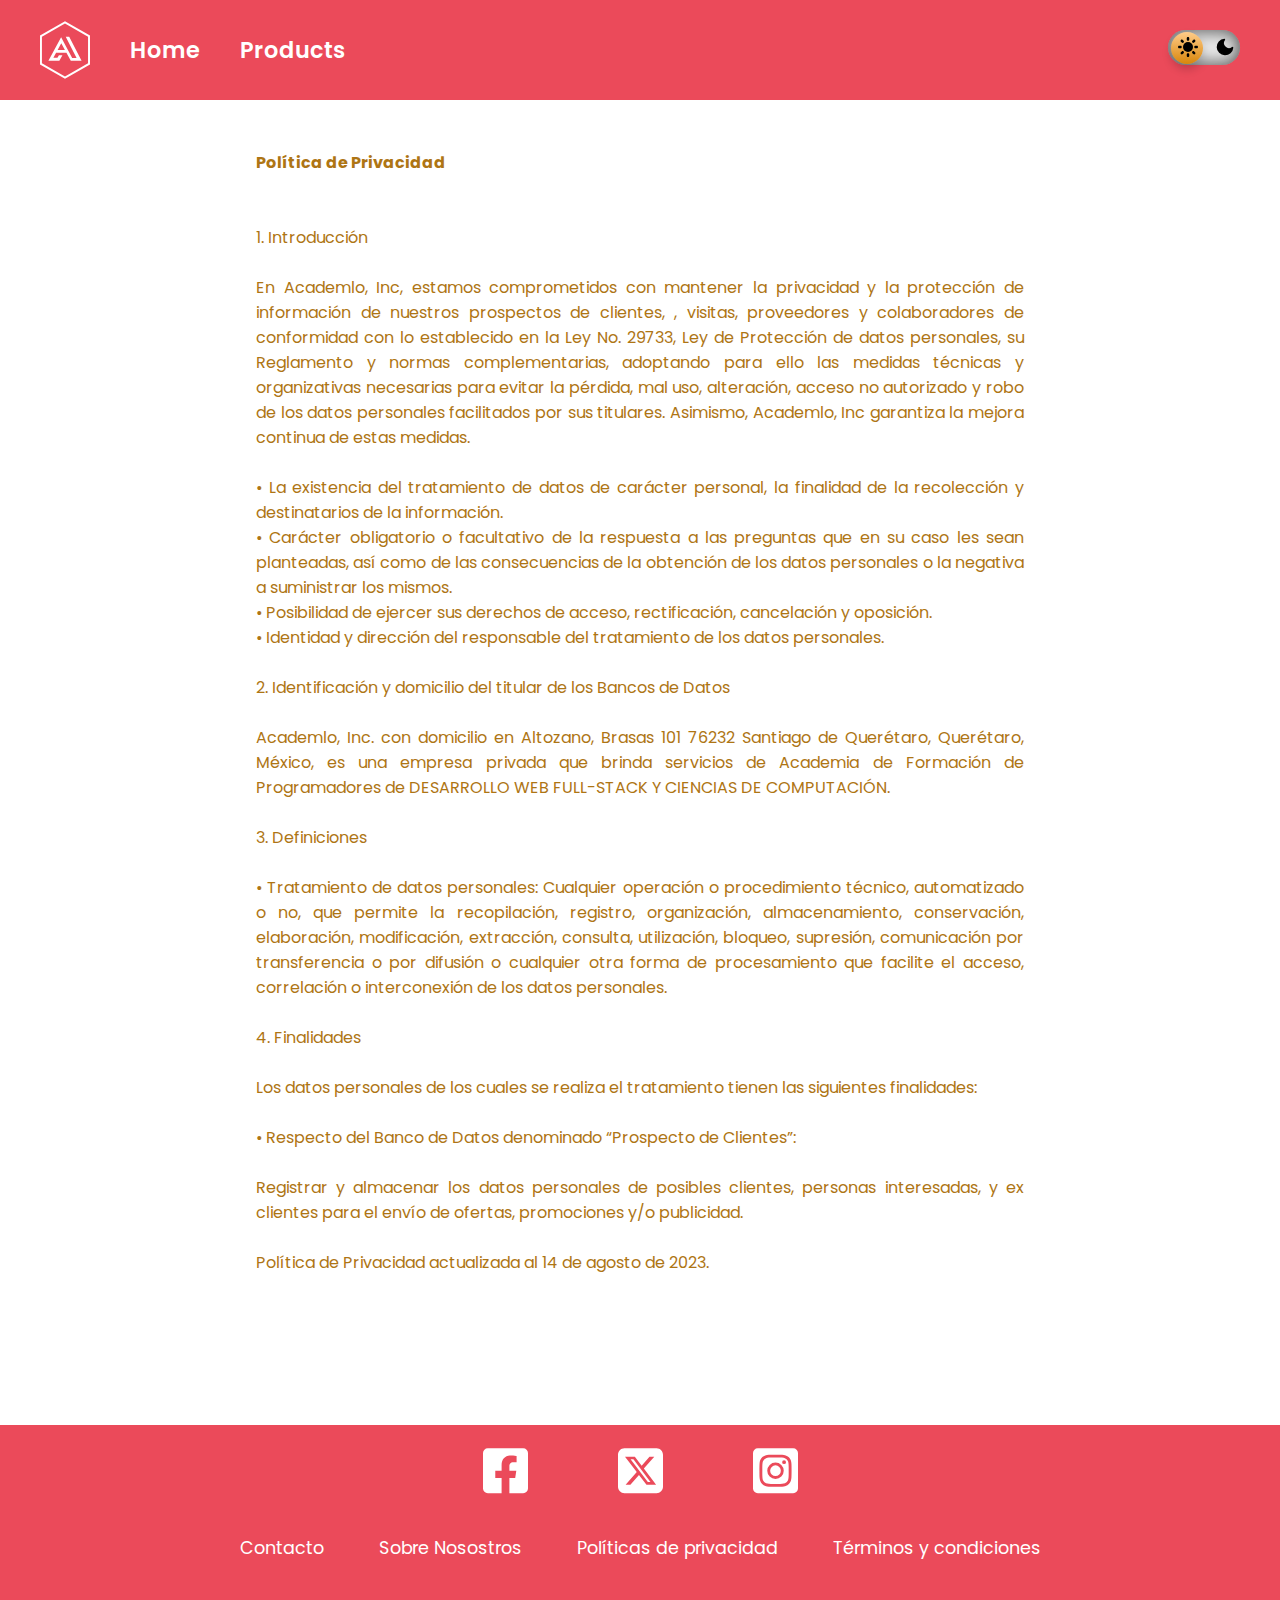
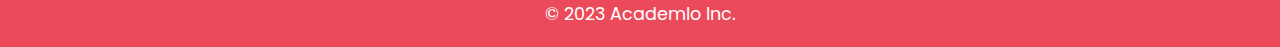
<file: politicas.html>
<!DOCTYPE html>
<html lang="en">
<head>
    <meta charset="UTF-8">
    <meta name="viewport" content="width=device-width, initial-scale=1.0">
    <link rel="stylesheet" href="./css/style-containers.css">
    <link rel="shortcut icon" href="./img/favicon.png" type="image/x-icon"/>
    <script src="./js/main-home.js" defer></script>
    <title>Academlo ClotheStore</title>
</head>

<body>

    <!-- SECCION HEADER -->
    <header id="header_container">

        <!-- SECCION NAV -->
        <div class="header_nav">

            <svg xmlns="http://www.w3.org/2000/svg" viewBox="0 0 48.92 56.48" class="svg_logo_academlo_style">
                <title>Academlo Logo</title>
                <path d="M24.45,56.48,0,42.36V14.12L24.46,0,48.92,14.12V42.36ZM1.89,41.26l22.56,13L47,41.26v-26l-22.56-13-22.56,13Z"></path>
                <path d="M28.58,15.39H25.16L35.78,36H31.49L20.67,15.71,8.23,38.82H18.94l3-5.43h-3.4l-1.47,2.54h-4l2.69-5.09H25.85l4.28,8H40.67ZM17.23,28.21l3.57-6.6,3.57,6.6Z"></path>
            </svg>

            <nav class="header_nav_bar">
                <ul>
                    <a href="./index.html">
                        <li>Home</li>
                    </a>
                    <a href="./products.html "target="_blank">
                        <li>Products</li>
                    </a>
                </ul>
            </nav>

        </div>

        <!-- SECCION MENU -->
        <div class="header_menu">       

            <div class="header_dark_mode">

                <input type="checkbox" name="" id="dark_mode_toggle">
                <label for="dark_mode_toggle">

                    <svg version="1.0" id="Layer_1" class="sun" xmlns="http://www.w3.org/2000/svg" xmlns:xlink="http://www.w3.org/1999/xlink" 
                        viewBox="0 0 64 64" enable-background="new 0 0 64 64" xml:space="preserve">
                        <g>
                            <circle fill-rule="evenodd" clip-rule="evenodd" cx="32.003" cy="32.005" r="16.001"/>
                            <path fill-rule="evenodd" clip-rule="evenodd" d="M12.001,31.997c0-2.211-1.789-4-4-4H4c-2.211,0-4,1.789-4,4
                                s1.789,4,4,4h4C10.212,35.997,12.001,34.208,12.001,31.997z"/>
                            <path fill-rule="evenodd" clip-rule="evenodd" d="M12.204,46.139l-2.832,2.833c-1.563,1.562-1.563,4.094,0,5.656
                                c1.562,1.562,4.094,1.562,5.657,0l2.833-2.832c1.562-1.562,1.562-4.095,0-5.657C16.298,44.576,13.767,44.576,12.204,46.139z"/>
                            <path fill-rule="evenodd" clip-rule="evenodd" d="M32.003,51.999c-2.211,0-4,1.789-4,4V60c0,2.211,1.789,4,4,4
                                s4-1.789,4-4l-0.004-4.001C36.003,53.788,34.21,51.999,32.003,51.999z"/>
                            <path fill-rule="evenodd" clip-rule="evenodd" d="M51.798,46.143c-1.559-1.566-4.091-1.566-5.653-0.004
                                s-1.562,4.095,0,5.657l2.829,2.828c1.562,1.57,4.094,1.562,5.656,0s1.566-4.09,0-5.656L51.798,46.143z"/>
                            <path fill-rule="evenodd" clip-rule="evenodd" d="M60.006,27.997l-4.009,0.008
                                c-2.203-0.008-3.992,1.781-3.992,3.992c-0.008,2.211,1.789,4,3.992,4h4.001c2.219,0.008,4-1.789,4-4
                                C64.002,29.79,62.217,27.997,60.006,27.997z"/>
                            <path fill-rule="evenodd" clip-rule="evenodd" d="M51.798,17.859l2.828-2.829c1.574-1.566,1.562-4.094,0-5.657
                                c-1.559-1.567-4.09-1.567-5.652-0.004l-2.829,2.836c-1.562,1.555-1.562,4.086,0,5.649C47.699,19.426,50.239,19.418,51.798,17.859z"
                                />
                            <path fill-rule="evenodd" clip-rule="evenodd" d="M32.003,11.995c2.207,0.016,4-1.789,4-3.992v-4
                                c0-2.219-1.789-4-4-4c-2.211-0.008-4,1.781-4,3.993l0.008,4.008C28.003,10.206,29.792,11.995,32.003,11.995z"/>
                            <path fill-rule="evenodd" clip-rule="evenodd" d="M12.212,17.855c1.555,1.562,4.079,1.562,5.646-0.004
                                c1.574-1.551,1.566-4.09,0.008-5.649l-2.829-2.828c-1.57-1.571-4.094-1.559-5.657,0c-1.575,1.559-1.575,4.09-0.012,5.653
                                L12.212,17.855z"/>
                        </g>
                    </svg>

                    <svg viewBox="0 0 24 24" class="moon" xmlns="http://www.w3.org/2000/svg" stroke="#000000" stroke-width="2" stroke-linecap="round" stroke-linejoin="round" class="feather feather-moon"><path d="M21 12.79A9 9 0 1 1 11.21 3 7 7 0 0 0 21 12.79z"></path></svg>

                </label>

            </div>
            
        </div>

    </header>

    <!-- SECCION MAIN -->
    <main class="politic">
        
        <article class="politicas"> 
            <h4 class="politica">Política de Privacidad</h4>
            <br>
            <br>
            1. Introducción
            <br>
            <br>
                En Academlo, Inc, estamos comprometidos con mantener la privacidad y la protección de información de nuestros prospectos de clientes, , visitas, proveedores y colaboradores de conformidad con lo establecido en la Ley No. 29733, Ley de Protección de datos personales, su Reglamento y normas complementarias, adoptando para ello las medidas técnicas y organizativas necesarias para evitar la pérdida, mal uso, alteración, acceso no autorizado y robo de los datos personales facilitados por sus titulares. Asimismo, Academlo, Inc garantiza la mejora continua de estas medidas.
            <br>
            <br>
                •	La existencia del tratamiento de datos de carácter personal, la finalidad de la recolección y destinatarios de la información.
            <br>

                •	Carácter obligatorio o facultativo de la respuesta a las preguntas que en su caso les sean planteadas, así como de las consecuencias de la obtención de los datos personales o la negativa a suministrar los mismos.
            <br>
                •	Posibilidad de ejercer sus derechos de acceso, rectificación, cancelación y oposición.
            <br>
                •	Identidad y dirección del responsable del tratamiento de los datos personales.
            <br>
            <br>
            2. Identificación y domicilio del titular de los Bancos de Datos
            <br>
            <br>
                Academlo, Inc. con domicilio en Altozano, Brasas 101 76232 Santiago de Querétaro, Querétaro, México, es una empresa privada que brinda servicios de Academia de Formación de Programadores de DESARROLLO WEB FULL-STACK Y CIENCIAS DE COMPUTACIÓN.
            <br>
            <br>
            3. Definiciones
            <br>
            <br>
                •	Tratamiento de datos personales: Cualquier operación o procedimiento técnico, automatizado o no, que permite la recopilación, registro, organización, almacenamiento, conservación, elaboración, modificación, extracción, consulta, utilización, bloqueo, supresión, comunicación por transferencia o por difusión o cualquier otra forma de procesamiento que facilite el acceso, correlación o interconexión de los datos personales.
            <br>
            <br>
            4. Finalidades
            <br>
            <br>
                Los datos personales de los cuales se realiza el tratamiento tienen las siguientes finalidades:
            <br>
            <br>
                •	Respecto del Banco de Datos denominado “Prospecto de Clientes”:
            <br>
            <br>
                Registrar y almacenar los datos personales de posibles clientes, personas interesadas, y ex clientes para el envío de ofertas, promociones y/o publicidad.
            <br>
            <br>
                                                Política de Privacidad actualizada al 14 de agosto de 2023.
            <br>
        </article>
        
      </main>

    <!-- SECCION FOOTER -->

    <footer class="footer_container">

        <!-- FOOTER LINKS -->
        <div class="redesSociales">

            <a href="https://www.facebook.com/" target="_blank">
                <svg xmlns="http://www.w3.org/2000/svg" viewBox="0 0 448 512" class="svg_facebook_logo_style">
                    <title>Facebook Logo</title>
                    <path d="M400 32H48A48 48 0 0 0 0 80v352a48 48 0 0 0 48 48h137.25V327.69h-63V256h63v-54.64c0-62.15 37-96.48 93.67-96.48 27.14 0 55.52 4.84 55.52 4.84v61h-31.27c-30.81 0-40.42 19.12-40.42 38.73V256h68.78l-11 71.69h-57.78V480H400a48 48 0 0 0 48-48V80a48 48 0 0 0-48-48z"/></svg>
                </svg>
            </a>

            <a href="https://twitter.com/" target="_blank">
                <svg xmlns="http://www.w3.org/2000/svg" viewBox="0 0 448 512" class="svg_x_logo_style">
                    <title>X Logo</title>
                    <path d="M64 32C28.7 32 0 60.7 0 96V416c0 35.3 28.7 64 64 64H384c35.3 0 64-28.7 64-64V96c0-35.3-28.7-64-64-64H64zm297.1 84L257.3 234.6 379.4 396H283.8L209 298.1 123.3 396H75.8l111-126.9L69.7 116h98l67.7 89.5L313.6 116h47.5zM323.3 367.6L153.4 142.9H125.1L296.9 367.6h26.3z"/></svg>
                </svg>
            </a>

            <a href="https://instagram.com/" target="_blank">
                    <svg xmlns="http://www.w3.org/2000/svg" viewBox="0 0 448 512" class="svg_instagram_logo_style">
                        <title>Instagram Logo</title>
                        <path d="M224,202.66A53.34,53.34,0,1,0,277.36,256,53.38,53.38,0,0,0,224,202.66Zm124.71-41a54,54,0,0,0-30.41-30.41c-21-8.29-71-6.43-94.3-6.43s-73.25-1.93-94.31,6.43a54,54,0,0,0-30.41,30.41c-8.28,21-6.43,71.05-6.43,94.33S91,329.26,99.32,350.33a54,54,0,0,0,30.41,30.41c21,8.29,71,6.43,94.31,6.43s73.24,1.93,94.3-6.43a54,54,0,0,0,30.41-30.41c8.35-21,6.43-71.05,6.43-94.33S357.1,182.74,348.75,161.67ZM224,338a82,82,0,1,1,82-82A81.9,81.9,0,0,1,224,338Zm85.38-148.3a19.14,19.14,0,1,1,19.13-19.14A19.1,19.1,0,0,1,309.42,189.74ZM400,32H48A48,48,0,0,0,0,80V432a48,48,0,0,0,48,48H400a48,48,0,0,0,48-48V80A48,48,0,0,0,400,32ZM382.88,322c-1.29,25.63-7.14,48.34-25.85,67s-41.4,24.63-67,25.85c-26.41,1.49-105.59,1.49-132,0-25.63-1.29-48.26-7.15-67-25.85s-24.63-41.42-25.85-67c-1.49-26.42-1.49-105.61,0-132,1.29-25.63,7.07-48.34,25.85-67s41.47-24.56,67-25.78c26.41-1.49,105.59-1.49,132,0,25.63,1.29,48.33,7.15,67,25.85s24.63,41.42,25.85,67.05C384.37,216.44,384.37,295.56,382.88,322Z"/></svg>
                </svg>
            </a>

        </div>

        <div class="footerLinks">
            <a href="./contacto.html">Contacto</a>
            <a href="./nosotros.html">Sobre Nosostros</a>
            <a href="./politicas.html">Políticas de privacidad</a>
            <a href="./terminos.html">Términos y condiciones</a>
        </div>

        <div class="marcaRegistrada">
            © 2023 Academlo Inc.
        </div>

    </footer>

</body>

</html>
</file>
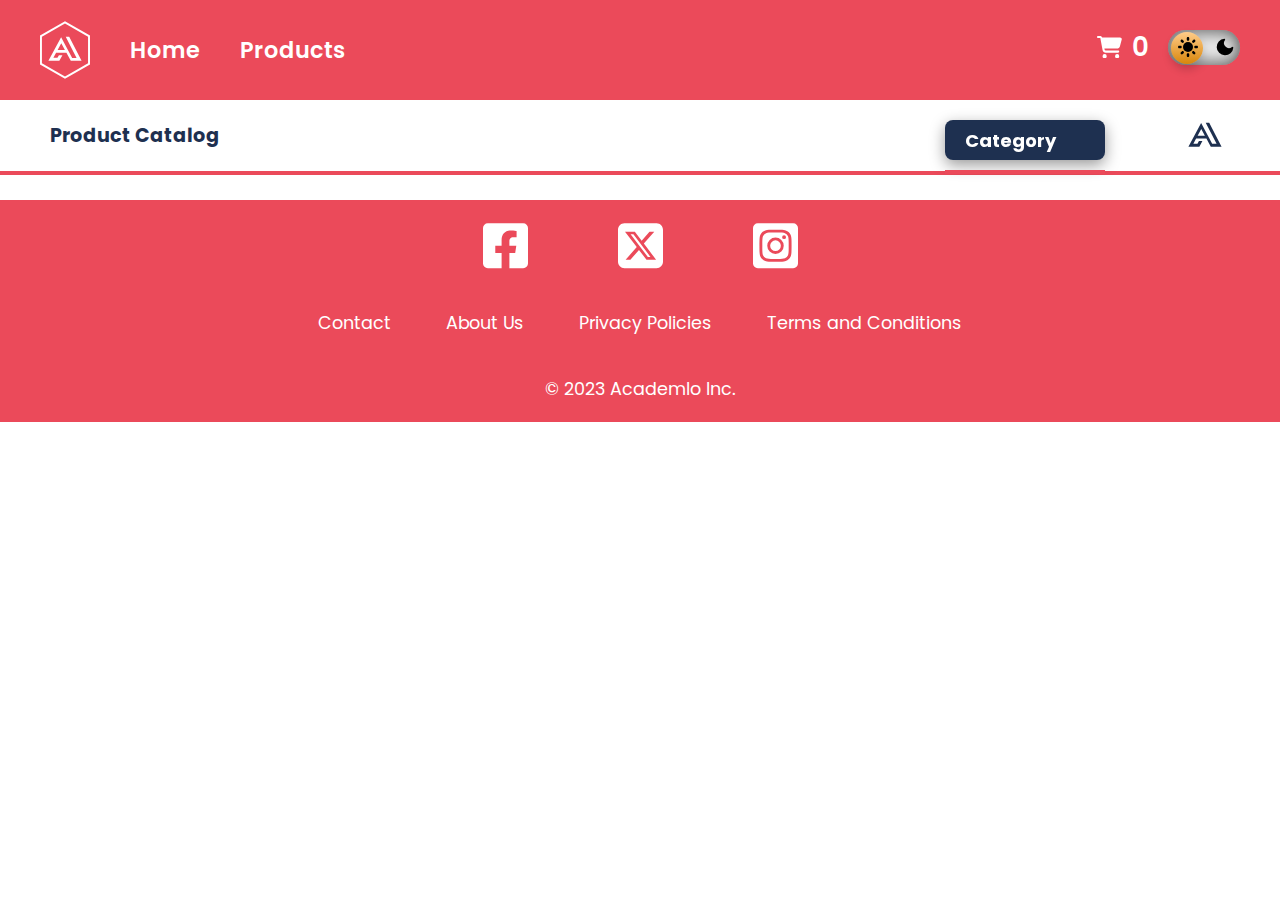
<file: products.html>
<!DOCTYPE html>
<html lang="en">
<head>
    <meta charset="UTF-8">
    <meta name="viewport" content="width=device-width, initial-scale=1.0">
    <link rel="stylesheet" href="./css/style-products.css">
    <link rel="stylesheet" href="./css/style-complements.css">
    <link rel="shortcut icon" href="./img/favicon.png" type="image/x-icon"/>
    <script src="./js/main-product.js" defer></script>
    <title>Academlo ClotheStore Products</title>
</head>

<body>
  
    <!-- HAMBURGER MENU -->
    <div class="hamburger_menu">
        <div class="hamburger_menu_select" id="hamburger_menu_select">
            <button class="hamburger_icon_list">
                <svg xmlns="http://www.w3.org/2000/svg" viewBox="0 0 448 512" class="svg_hamburger_icon_style">
                    <title>Ícono Menu</title>
                    <path d="M0 96C0 78.3 14.3 64 32 64H416c17.7 0 32 14.3 32 32s-14.3 32-32 32H32C14.3 128 0 113.7 0 96zM0 256c0-17.7 14.3-32 32-32H416c17.7 0 32 14.3 32 32s-14.3 32-32 32H32c-17.7 0-32-14.3-32-32zM448 416c0 17.7-14.3 32-32 32H32c-17.7 0-32-14.3-32-32s14.3-32 32-32H416c17.7 0 32 14.3 32 32z"/>
                </svg>
            </button>                 
            <ion-icon name="chevron-up-outline" class="icon_arrow"></ion-icon>
        </div>

        <ul class="hamburger_menu_list">

            <a href="./index.html" class="hamburger_menu_option" style="--i:3;">
                <button class="hamburger_icon_list">
                    <svg xmlns="http://www.w3.org/2000/svg" viewBox="0 0 576 512" class="svg_hamburger_icon_style">
                        <title>Home Menu</title>
                        <path d="M575.8 255.5c0 18-15 32.1-32 32.1h-32l.7 160.2c0 2.7-.2 5.4-.5 8.1V472c0 22.1-17.9 40-40 40H456c-1.1 0-2.2 0-3.3-.1c-1.4 .1-2.8 .1-4.2 .1H416 392c-22.1 0-40-17.9-40-40V448 384c0-17.7-14.3-32-32-32H256c-17.7 0-32 14.3-32 32v64 24c0 22.1-17.9 40-40 40H160 128.1c-1.5 0-3-.1-4.5-.2c-1.2 .1-2.4 .2-3.6 .2H104c-22.1 0-40-17.9-40-40V360c0-.9 0-1.9 .1-2.8V287.6H32c-18 0-32-14-32-32.1c0-9 3-17 10-24L266.4 8c7-7 15-8 22-8s15 2 21 7L564.8 231.5c8 7 12 15 11 24z"/>
                    </svg>
                </button> 
                <li>
                    <span class="hamburger_menu_option_text">Home</span>
                </li>
            </a>

            <a href="./products.html" class="hamburger_menu_option" style="--i:2;">
                <button class="hamburger_icon_list">
                    <title>Productos Menu</title>
                    <svg xmlns="http://www.w3.org/2000/svg" viewBox="0 0 640 512" class="svg_hamburger_icon_style">
                        <path d="M211.8 0c7.8 0 14.3 5.7 16.7 13.2C240.8 51.9 277.1 80 320 80s79.2-28.1 91.5-66.8C413.9 5.7 420.4 0 428.2 0h12.6c22.5 0 44.2 7.9 61.5 22.3L628.5 127.4c6.6 5.5 10.7 13.5 11.4 22.1s-2.1 17.1-7.8 23.6l-56 64c-11.4 13.1-31.2 14.6-44.6 3.5L480 197.7V448c0 35.3-28.7 64-64 64H224c-35.3 0-64-28.7-64-64V197.7l-51.5 42.9c-13.3 11.1-33.1 9.6-44.6-3.5l-56-64c-5.7-6.5-8.5-15-7.8-23.6s4.8-16.6 11.4-22.1L137.7 22.3C155 7.9 176.7 0 199.2 0h12.6z"/>
                    </svg>
                </button> 
                <li>
                    <span class="hamburger_menu_option_text">Products</span>
                </li>
            </a>

            <a href="#" class="hamburger_menu_option hamburger_cart" style="--i:2;">
                <button class="hamburger_icon_list">
                    <svg xmlns="http://www.w3.org/2000/svg" viewBox="0 0 576 512" class="svg_hamburger_icon_style">
                        <title>Ícono Cart</title>
                        <path d="M0 24C0 10.7 10.7 0 24 0H69.5c22 0 41.5 12.8 50.6 32h411c26.3 0 45.5 25 38.6 50.4l-41 152.3c-8.5 31.4-37 53.3-69.5 53.3H170.7l5.4 28.5c2.2 11.3 12.1 19.5 23.6 19.5H488c13.3 0 24 10.7 24 24s-10.7 24-24 24H199.7c-34.6 0-64.3-24.6-70.7-58.5L77.4 54.5c-.7-3.8-4-6.5-7.9-6.5H24C10.7 48 0 37.3 0 24zM128 464a48 48 0 1 1 96 0 48 48 0 1 1 -96 0zm336-48a48 48 0 1 1 0 96 48 48 0 1 1 0-96z"/>
                    </svg>
                </button>
                <li>
                    <span class="hamburger_menu_option_text">Cart</span>
                </li>
            </a>
          
        </ul>
    </div>

    <!-- PRODUCT CATEGORY MENU-->
    <div class="product_category_menu">
        <div class="product_category_select" id="product_category_select">
            <span id="product_category_text">Category</span>                
            <ion-icon name="chevron-up-outline" class="icon_arrow"></ion-icon>
        </div>

        <ul class="product_category_list">
            <li class="product_category_option" style="--i:3;">
                <img src="./img/All.png" alt="Shirt" class="img">
                <span class="product_category_option_text">All</span>
            </li>
            <li class="product_category_option" style="--i:3;">
                <img src="./img/shirt5_cnwq0w.png" alt="Shirt" class="img">
                <span class="product_category_option_text">Shirt</span>
            </li>
            <li class="product_category_option" style="--i:2;">
                <img src="./img/hoddie2_utnolh.png" alt="Hoddle" class="img">
                <span class="product_category_option_text">Hoddle</span>
            </li>
            <li class="product_category_option" style="--i:1;">
                <img src="./img/sweater1_o8qh0p.png" alt="Sweater" class="img">
                <span class="product_category_option_text">Sweater</span>
            </li>
        </ul>
    </div>

    <!-- SECCION HEADER -->
    <header id="header_container">

        <!-- SECCION NAV -->
        <div class="header_nav">

            <svg xmlns="http://www.w3.org/2000/svg" viewBox="0 0 48.92 56.48" class="svg_logo_academlo_style">
                <title>Academlo Logo</title>
                <path d="M24.45,56.48,0,42.36V14.12L24.46,0,48.92,14.12V42.36ZM1.89,41.26l22.56,13L47,41.26v-26l-22.56-13-22.56,13Z"></path>
                <path d="M28.58,15.39H25.16L35.78,36H31.49L20.67,15.71,8.23,38.82H18.94l3-5.43h-3.4l-1.47,2.54h-4l2.69-5.09H25.85l4.28,8H40.67ZM17.23,28.21l3.57-6.6,3.57,6.6Z"></path>
            </svg>      

            <nav class="header_nav_bar">
                <ul>
                    <a href="./index.html">
                        <li>Home</li>
                    </a>
                    <a href="./products.html "target="">
                        <li>Products</li>
                    </a>
                </ul>
            </nav>

        </div>

        <!-- SECCION MENU -->
        <div class="header_menu">

            <button class="header_icon_cart">
                <svg xmlns="http://www.w3.org/2000/svg" viewBox="0 0 576 512" class="svg_header_icon_cart_style">
                    <title>Ícono Cart</title>
                    <path d="M0 24C0 10.7 10.7 0 24 0H69.5c22 0 41.5 12.8 50.6 32h411c26.3 0 45.5 25 38.6 50.4l-41 152.3c-8.5 31.4-37 53.3-69.5 53.3H170.7l5.4 28.5c2.2 11.3 12.1 19.5 23.6 19.5H488c13.3 0 24 10.7 24 24s-10.7 24-24 24H199.7c-34.6 0-64.3-24.6-70.7-58.5L77.4 54.5c-.7-3.8-4-6.5-7.9-6.5H24C10.7 48 0 37.3 0 24zM128 464a48 48 0 1 1 96 0 48 48 0 1 1 -96 0zm336-48a48 48 0 1 1 0 96 48 48 0 1 1 0-96z"/>
                </svg>
            </button>

            <div class="header_cart_counter">0</div>          

            <div class="header_dark_mode">

                <input type="checkbox" name="" id="dark_mode_toggle">
                <label for="dark_mode_toggle">

                    <svg version="1.0" id="Layer_1" class="sun" xmlns="http://www.w3.org/2000/svg" xmlns:xlink="http://www.w3.org/1999/xlink" 
                        viewBox="0 0 64 64" enable-background="new 0 0 64 64" xml:space="preserve">
                        <g>
                            <circle fill-rule="evenodd" clip-rule="evenodd" cx="32.003" cy="32.005" r="16.001"/>
                            <path fill-rule="evenodd" clip-rule="evenodd" d="M12.001,31.997c0-2.211-1.789-4-4-4H4c-2.211,0-4,1.789-4,4
                                s1.789,4,4,4h4C10.212,35.997,12.001,34.208,12.001,31.997z"/>
                            <path fill-rule="evenodd" clip-rule="evenodd" d="M12.204,46.139l-2.832,2.833c-1.563,1.562-1.563,4.094,0,5.656
                                c1.562,1.562,4.094,1.562,5.657,0l2.833-2.832c1.562-1.562,1.562-4.095,0-5.657C16.298,44.576,13.767,44.576,12.204,46.139z"/>
                            <path fill-rule="evenodd" clip-rule="evenodd" d="M32.003,51.999c-2.211,0-4,1.789-4,4V60c0,2.211,1.789,4,4,4
                                s4-1.789,4-4l-0.004-4.001C36.003,53.788,34.21,51.999,32.003,51.999z"/>
                            <path fill-rule="evenodd" clip-rule="evenodd" d="M51.798,46.143c-1.559-1.566-4.091-1.566-5.653-0.004
                                s-1.562,4.095,0,5.657l2.829,2.828c1.562,1.57,4.094,1.562,5.656,0s1.566-4.09,0-5.656L51.798,46.143z"/>
                            <path fill-rule="evenodd" clip-rule="evenodd" d="M60.006,27.997l-4.009,0.008
                                c-2.203-0.008-3.992,1.781-3.992,3.992c-0.008,2.211,1.789,4,3.992,4h4.001c2.219,0.008,4-1.789,4-4
                                C64.002,29.79,62.217,27.997,60.006,27.997z"/>
                            <path fill-rule="evenodd" clip-rule="evenodd" d="M51.798,17.859l2.828-2.829c1.574-1.566,1.562-4.094,0-5.657
                                c-1.559-1.567-4.09-1.567-5.652-0.004l-2.829,2.836c-1.562,1.555-1.562,4.086,0,5.649C47.699,19.426,50.239,19.418,51.798,17.859z"
                                />
                            <path fill-rule="evenodd" clip-rule="evenodd" d="M32.003,11.995c2.207,0.016,4-1.789,4-3.992v-4
                                c0-2.219-1.789-4-4-4c-2.211-0.008-4,1.781-4,3.993l0.008,4.008C28.003,10.206,29.792,11.995,32.003,11.995z"/>
                            <path fill-rule="evenodd" clip-rule="evenodd" d="M12.212,17.855c1.555,1.562,4.079,1.562,5.646-0.004
                                c1.574-1.551,1.566-4.09,0.008-5.649l-2.829-2.828c-1.57-1.571-4.094-1.559-5.657,0c-1.575,1.559-1.575,4.09-0.012,5.653
                                L12.212,17.855z"/>
                        </g>
                    </svg>

                    <svg viewBox="0 0 24 24" class="moon" xmlns="http://www.w3.org/2000/svg" stroke="#000000" stroke-width="2" stroke-linecap="round" stroke-linejoin="round" class="feather feather-moon"><path d="M21 12.79A9 9 0 1 1 11.21 3 7 7 0 0 0 21 12.79z"></path></svg>

                </label>

            </div>
            
        </div>

    </header>

    <!-- MODAL PRODUCT CATALOG  -->
    <section class="modal_product_catalog">

        <div class="modal_product_container"></div>

    </section>

    <!-- MODAL CART -->
    <section class="modal_menu_cart">

        <div class="modal_cart_products"></div>

        <div class="modal_cart_total">
            <div class="modal_cart_total_info">
                <div class="info_amount">Amount</div>
                <div class="info_total">Total</div>
            </div>
            <div class="modal_btn_cart">
                <button class="modal_btn_buy">buy</button>
                <button class="modal_btn_close">Close</button>
            </div>          
        </div>

    </section>

    <!-- SECCION MAIN -->
    <main id="main_container">

        <!-- PRODUCT TITLE -->
        <section class="product_title_container">
            
            <h3 class="product_title">Product Catalog</h3>

            <!-- PRODUCT CATALOG LOGO -->
            <svg xmlns="http://www.w3.org/2000/svg" viewBox="0 0 48.92 56.48" class="svg_product_catalog_logo_style">
                <title>Academlo Logo</title>
                <g>
                    <path
                    d="M28.58,15.39H25.16L35.78,36H31.49L20.67,15.71,8.23,38.82H18.94l3-5.43h-3.4l-1.47,2.54h-4l2.69-5.09H25.85l4.28,8H40.67ZM17.23,28.21l3.57-6.6,3.57,6.6Z">
                    </path>
                </g>
            </svg>
            
        </section>

        <!-- PRODUCT CATALOG -->
        <div class="product_catalog_container">
        </div>   

    </main>
 
    <!-- SECCION FOOTER -->
    <footer class="footer_container">

        <div class="redesSociales">

            <a href="https://www.facebook.com/" target="_blank">
                <svg xmlns="http://www.w3.org/2000/svg" viewBox="0 0 448 512" class="svg_facebook_logo_style">
                    <title>Facebook Logo</title>
                    <path d="M400 32H48A48 48 0 0 0 0 80v352a48 48 0 0 0 48 48h137.25V327.69h-63V256h63v-54.64c0-62.15 37-96.48 93.67-96.48 27.14 0 55.52 4.84 55.52 4.84v61h-31.27c-30.81 0-40.42 19.12-40.42 38.73V256h68.78l-11 71.69h-57.78V480H400a48 48 0 0 0 48-48V80a48 48 0 0 0-48-48z"/></svg>
                </svg>
            </a>

            <a href="https://twitter.com/" target="_blank">
                <svg xmlns="http://www.w3.org/2000/svg" viewBox="0 0 448 512" class="svg_x_logo_style">
                    <title>X Logo</title>
                    <path d="M64 32C28.7 32 0 60.7 0 96V416c0 35.3 28.7 64 64 64H384c35.3 0 64-28.7 64-64V96c0-35.3-28.7-64-64-64H64zm297.1 84L257.3 234.6 379.4 396H283.8L209 298.1 123.3 396H75.8l111-126.9L69.7 116h98l67.7 89.5L313.6 116h47.5zM323.3 367.6L153.4 142.9H125.1L296.9 367.6h26.3z"/></svg>
                </svg>
            </a>

            <a href="https://instagram.com/" target="_blank">
                    <svg xmlns="http://www.w3.org/2000/svg" viewBox="0 0 448 512" class="svg_instagram_logo_style">
                        <title>Instagram Logo</title>
                        <path d="M224,202.66A53.34,53.34,0,1,0,277.36,256,53.38,53.38,0,0,0,224,202.66Zm124.71-41a54,54,0,0,0-30.41-30.41c-21-8.29-71-6.43-94.3-6.43s-73.25-1.93-94.31,6.43a54,54,0,0,0-30.41,30.41c-8.28,21-6.43,71.05-6.43,94.33S91,329.26,99.32,350.33a54,54,0,0,0,30.41,30.41c21,8.29,71,6.43,94.31,6.43s73.24,1.93,94.3-6.43a54,54,0,0,0,30.41-30.41c8.35-21,6.43-71.05,6.43-94.33S357.1,182.74,348.75,161.67ZM224,338a82,82,0,1,1,82-82A81.9,81.9,0,0,1,224,338Zm85.38-148.3a19.14,19.14,0,1,1,19.13-19.14A19.1,19.1,0,0,1,309.42,189.74ZM400,32H48A48,48,0,0,0,0,80V432a48,48,0,0,0,48,48H400a48,48,0,0,0,48-48V80A48,48,0,0,0,400,32ZM382.88,322c-1.29,25.63-7.14,48.34-25.85,67s-41.4,24.63-67,25.85c-26.41,1.49-105.59,1.49-132,0-25.63-1.29-48.26-7.15-67-25.85s-24.63-41.42-25.85-67c-1.49-26.42-1.49-105.61,0-132,1.29-25.63,7.07-48.34,25.85-67s41.47-24.56,67-25.78c26.41-1.49,105.59-1.49,132,0,25.63,1.29,48.33,7.15,67,25.85s24.63,41.42,25.85,67.05C384.37,216.44,384.37,295.56,382.88,322Z"/></svg>
                </svg>
            </a>

        </div>

        <div class="footerLinks">
            <a href="./contacto.html">Contact</a>
            <a href="./nosotros.html">About Us</a>
            <a href="./politicas.html">Privacy Policies</a>
            <a href="./terminos.html"">Terms and Conditions</a>
        </div>

        <div class="marcaRegistrada">
            © 2023 Academlo Inc.
        </div>

    </footer>

</body>

</html>
</file>
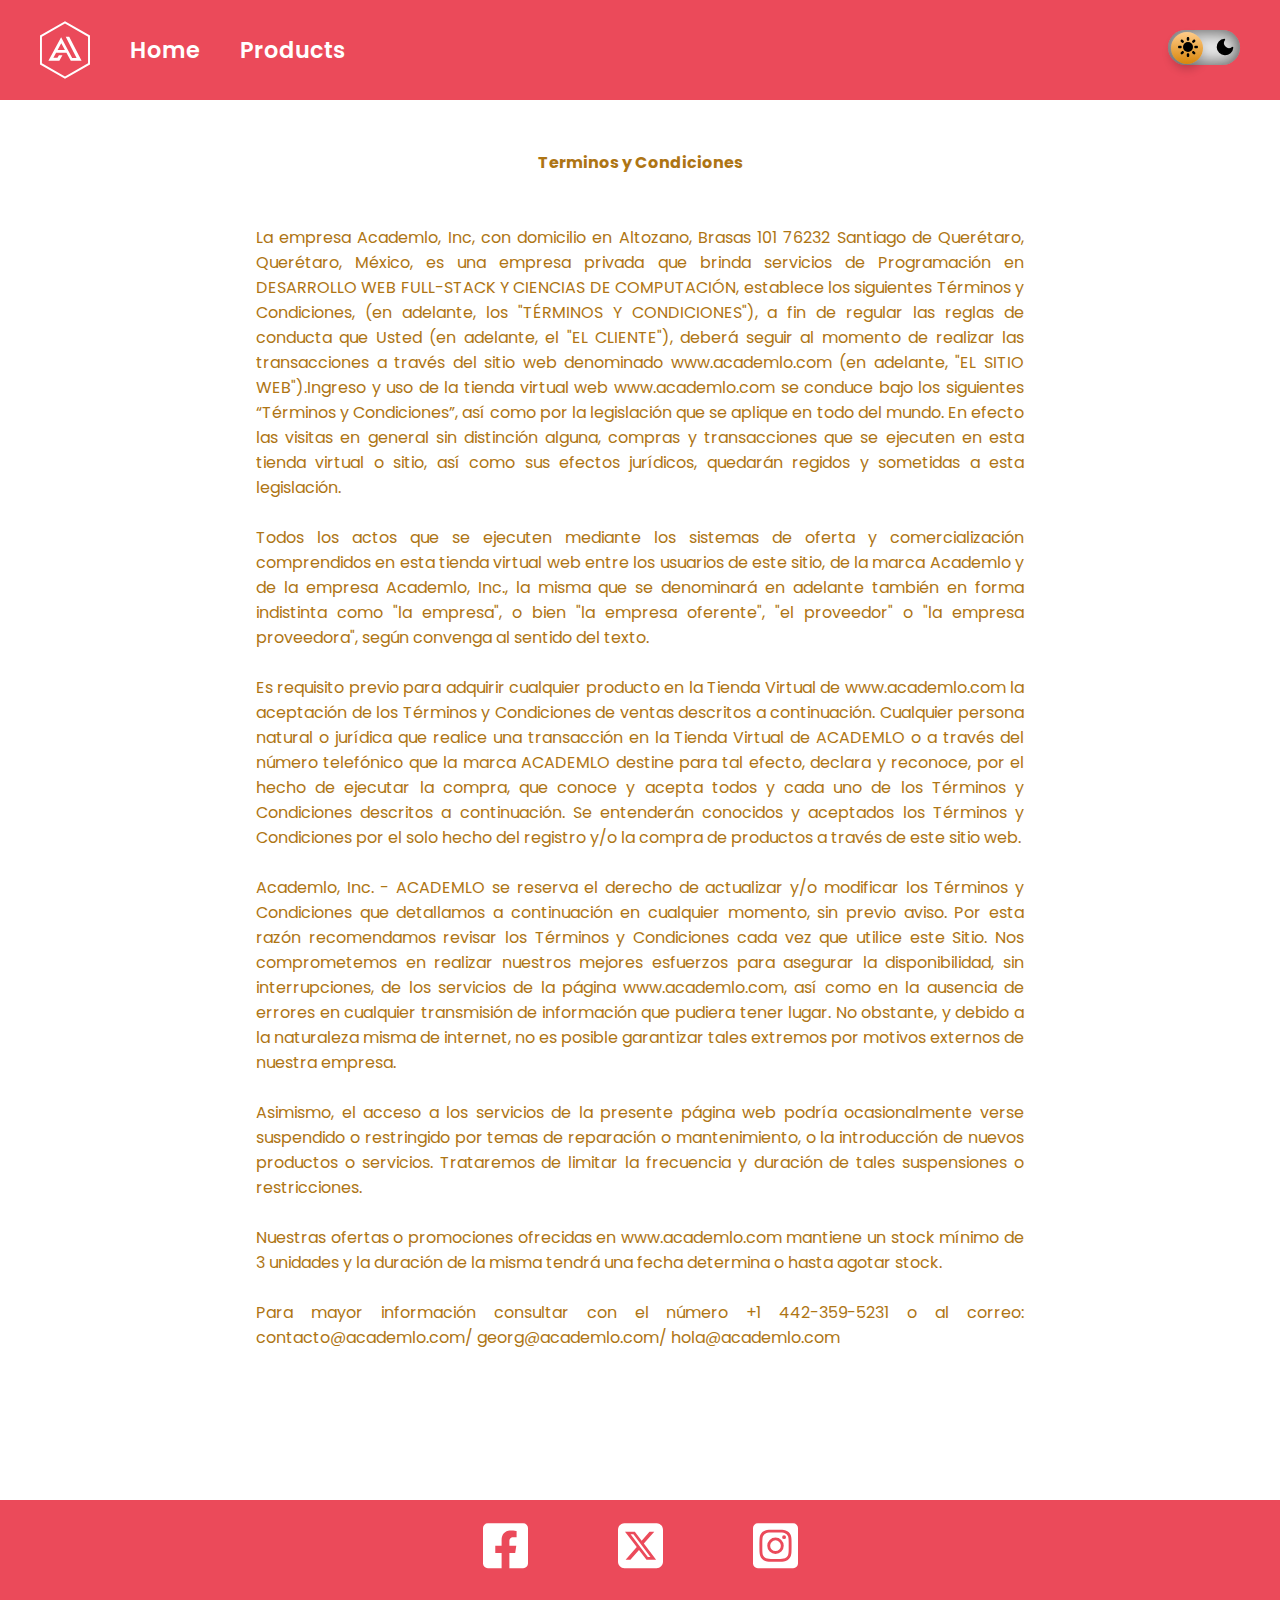
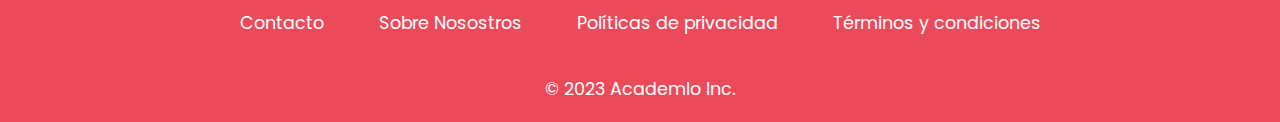
<file: terminos.html>
<!DOCTYPE html>
<html lang="en">
<head>
    <meta charset="UTF-8">
    <meta name="viewport" content="width=device-width, initial-scale=1.0">
    <link rel="stylesheet" href="./css/style-containers.css">
    <link rel="shortcut icon" href="./img/favicon.png" type="image/x-icon"/>
    <script src="./js/main-home.js" defer></script>
    <title>Academlo ClotheStore</title>
</head>

<body>

    <!-- SECCION HEADER -->
    <header id="header_container">

        <!-- SECCION NAV -->
        <div class="header_nav">

            <svg xmlns="http://www.w3.org/2000/svg" viewBox="0 0 48.92 56.48" class="svg_logo_academlo_style">
                <title>Academlo Logo</title>
                <path d="M24.45,56.48,0,42.36V14.12L24.46,0,48.92,14.12V42.36ZM1.89,41.26l22.56,13L47,41.26v-26l-22.56-13-22.56,13Z"></path>
                <path d="M28.58,15.39H25.16L35.78,36H31.49L20.67,15.71,8.23,38.82H18.94l3-5.43h-3.4l-1.47,2.54h-4l2.69-5.09H25.85l4.28,8H40.67ZM17.23,28.21l3.57-6.6,3.57,6.6Z"></path>
            </svg>

            <nav class="header_nav_bar">
                <ul>
                    <a href="./index.html">
                        <li>Home</li>
                    </a>
                    <a href="./products.html "target="_blank">
                        <li>Products</li>
                    </a>
                </ul>
            </nav>

        </div>

        <!-- SECCION MENU -->
        <div class="header_menu">

            <div class="header_dark_mode">

                <input type="checkbox" name="" id="dark_mode_toggle">
                <label for="dark_mode_toggle">

                    <svg version="1.0" id="Layer_1" class="sun" xmlns="http://www.w3.org/2000/svg" xmlns:xlink="http://www.w3.org/1999/xlink" 
                        viewBox="0 0 64 64" enable-background="new 0 0 64 64" xml:space="preserve">
                        <g>
                            <circle fill-rule="evenodd" clip-rule="evenodd" cx="32.003" cy="32.005" r="16.001"/>
                            <path fill-rule="evenodd" clip-rule="evenodd" d="M12.001,31.997c0-2.211-1.789-4-4-4H4c-2.211,0-4,1.789-4,4
                                s1.789,4,4,4h4C10.212,35.997,12.001,34.208,12.001,31.997z"/>
                            <path fill-rule="evenodd" clip-rule="evenodd" d="M12.204,46.139l-2.832,2.833c-1.563,1.562-1.563,4.094,0,5.656
                                c1.562,1.562,4.094,1.562,5.657,0l2.833-2.832c1.562-1.562,1.562-4.095,0-5.657C16.298,44.576,13.767,44.576,12.204,46.139z"/>
                            <path fill-rule="evenodd" clip-rule="evenodd" d="M32.003,51.999c-2.211,0-4,1.789-4,4V60c0,2.211,1.789,4,4,4
                                s4-1.789,4-4l-0.004-4.001C36.003,53.788,34.21,51.999,32.003,51.999z"/>
                            <path fill-rule="evenodd" clip-rule="evenodd" d="M51.798,46.143c-1.559-1.566-4.091-1.566-5.653-0.004
                                s-1.562,4.095,0,5.657l2.829,2.828c1.562,1.57,4.094,1.562,5.656,0s1.566-4.09,0-5.656L51.798,46.143z"/>
                            <path fill-rule="evenodd" clip-rule="evenodd" d="M60.006,27.997l-4.009,0.008
                                c-2.203-0.008-3.992,1.781-3.992,3.992c-0.008,2.211,1.789,4,3.992,4h4.001c2.219,0.008,4-1.789,4-4
                                C64.002,29.79,62.217,27.997,60.006,27.997z"/>
                            <path fill-rule="evenodd" clip-rule="evenodd" d="M51.798,17.859l2.828-2.829c1.574-1.566,1.562-4.094,0-5.657
                                c-1.559-1.567-4.09-1.567-5.652-0.004l-2.829,2.836c-1.562,1.555-1.562,4.086,0,5.649C47.699,19.426,50.239,19.418,51.798,17.859z"
                                />
                            <path fill-rule="evenodd" clip-rule="evenodd" d="M32.003,11.995c2.207,0.016,4-1.789,4-3.992v-4
                                c0-2.219-1.789-4-4-4c-2.211-0.008-4,1.781-4,3.993l0.008,4.008C28.003,10.206,29.792,11.995,32.003,11.995z"/>
                            <path fill-rule="evenodd" clip-rule="evenodd" d="M12.212,17.855c1.555,1.562,4.079,1.562,5.646-0.004
                                c1.574-1.551,1.566-4.09,0.008-5.649l-2.829-2.828c-1.57-1.571-4.094-1.559-5.657,0c-1.575,1.559-1.575,4.09-0.012,5.653
                                L12.212,17.855z"/>
                        </g>
                    </svg>

                    <svg viewBox="0 0 24 24" class="moon" xmlns="http://www.w3.org/2000/svg" stroke="#000000" stroke-width="2" stroke-linecap="round" stroke-linejoin="round" class="feather feather-moon"><path d="M21 12.79A9 9 0 1 1 11.21 3 7 7 0 0 0 21 12.79z"></path></svg>

                </label>

            </div>
            
        </div>

    </header>

    <!-- SECCION MAIN -->
    <main class="termino">

        <article class="condiciones">
            
          <h4 class="terminosycondiciones">Terminos y Condiciones</h4>
            <br>
            <br>
                La empresa Academlo, Inc, con domicilio en Altozano, Brasas 101 76232 Santiago de Querétaro, Querétaro, México, es una empresa privada que brinda servicios de Programación en DESARROLLO WEB FULL-STACK Y CIENCIAS DE COMPUTACIÓN, establece los siguientes Términos y Condiciones, (en adelante, los "TÉRMINOS Y CONDICIONES"), a fin de regular las reglas de conducta que Usted (en adelante, el "EL CLIENTE"), deberá seguir al momento de realizar las transacciones a través del sitio web denominado www.academlo.com (en adelante, "EL SITIO WEB").Ingreso y uso de la tienda virtual web www.academlo.com se conduce bajo los siguientes “Términos y Condiciones”, así como por la legislación que se aplique en todo del mundo. En efecto las visitas en general sin distinción alguna, compras y transacciones que se ejecuten en esta tienda virtual o sitio, así como sus efectos jurídicos, quedarán regidos y sometidas a esta legislación.
            <br>
            <br>
                Todos los actos que se ejecuten mediante los sistemas de oferta y comercialización comprendidos en esta tienda virtual web entre los usuarios de este sitio, de la marca Academlo y de la empresa Academlo, Inc., la misma que se denominará en adelante también en forma indistinta como "la empresa", o bien "la empresa oferente", "el proveedor" o "la empresa proveedora", según convenga al sentido del texto.
            <br>
            <br>
                Es requisito previo para adquirir cualquier producto en la Tienda Virtual de www.academlo.com la aceptación de los Términos y Condiciones de ventas descritos a continuación. Cualquier persona natural o jurídica que realice una transacción en la Tienda Virtual de ACADEMLO o a través del número telefónico que la marca ACADEMLO destine para tal efecto, declara y reconoce, por el hecho de ejecutar la compra, que conoce y acepta todos y cada uno de los Términos y Condiciones descritos a continuación. Se entenderán conocidos y aceptados los Términos y Condiciones por el solo hecho del registro y/o la compra de productos a través de este sitio web.
            <br>
            <br>
                Academlo, Inc. - ACADEMLO se reserva el derecho de actualizar y/o modificar los Términos y Condiciones que detallamos a continuación en cualquier momento, sin previo aviso. Por esta razón recomendamos revisar los Términos y Condiciones cada vez que utilice este Sitio.
                Nos comprometemos en realizar nuestros mejores esfuerzos para asegurar la disponibilidad, sin interrupciones, de los servicios de la página www.academlo.com, así como en la ausencia de errores en cualquier transmisión de información que pudiera tener lugar. No obstante, y debido a la naturaleza misma de internet, no es posible garantizar tales extremos por motivos externos de nuestra empresa.
            <br>
            <br>
                Asimismo, el acceso a los servicios de la presente página web podría ocasionalmente verse suspendido o restringido por temas de reparación o mantenimiento, o la introducción de nuevos productos o servicios. Trataremos de limitar la frecuencia y duración de tales suspensiones o restricciones.
            <br>
            <br>
                Nuestras ofertas o promociones ofrecidas en www.academlo.com mantiene un stock mínimo de 3 unidades y la duración de la misma tendrá una fecha determina o hasta agotar stock.
            <br>
            <br>
                Para mayor información consultar con el número +1 442-359-5231 o al correo: contacto@academlo.com/ georg@academlo.com/ hola@academlo.com
        </article>
    </main>

    <!-- SECCION FOOTER -->
    <footer class="footer_container">

        <!-- FOOTER LINKS -->
        <div class="redesSociales">

            <a href="https://www.facebook.com/" target="_blank">
                <svg xmlns="http://www.w3.org/2000/svg" viewBox="0 0 448 512" class="svg_facebook_logo_style">
                    <title>Facebook Logo</title>
                    <path d="M400 32H48A48 48 0 0 0 0 80v352a48 48 0 0 0 48 48h137.25V327.69h-63V256h63v-54.64c0-62.15 37-96.48 93.67-96.48 27.14 0 55.52 4.84 55.52 4.84v61h-31.27c-30.81 0-40.42 19.12-40.42 38.73V256h68.78l-11 71.69h-57.78V480H400a48 48 0 0 0 48-48V80a48 48 0 0 0-48-48z"/></svg>
                </svg>
            </a>

            <a href="https://twitter.com/" target="_blank">
                <svg xmlns="http://www.w3.org/2000/svg" viewBox="0 0 448 512" class="svg_x_logo_style">
                    <title>X Logo</title>
                    <path d="M64 32C28.7 32 0 60.7 0 96V416c0 35.3 28.7 64 64 64H384c35.3 0 64-28.7 64-64V96c0-35.3-28.7-64-64-64H64zm297.1 84L257.3 234.6 379.4 396H283.8L209 298.1 123.3 396H75.8l111-126.9L69.7 116h98l67.7 89.5L313.6 116h47.5zM323.3 367.6L153.4 142.9H125.1L296.9 367.6h26.3z"/></svg>
                </svg>
            </a>

            <a href="https://instagram.com/" target="_blank">
                    <svg xmlns="http://www.w3.org/2000/svg" viewBox="0 0 448 512" class="svg_instagram_logo_style">
                        <title>Instagram Logo</title>
                        <path d="M224,202.66A53.34,53.34,0,1,0,277.36,256,53.38,53.38,0,0,0,224,202.66Zm124.71-41a54,54,0,0,0-30.41-30.41c-21-8.29-71-6.43-94.3-6.43s-73.25-1.93-94.31,6.43a54,54,0,0,0-30.41,30.41c-8.28,21-6.43,71.05-6.43,94.33S91,329.26,99.32,350.33a54,54,0,0,0,30.41,30.41c21,8.29,71,6.43,94.31,6.43s73.24,1.93,94.3-6.43a54,54,0,0,0,30.41-30.41c8.35-21,6.43-71.05,6.43-94.33S357.1,182.74,348.75,161.67ZM224,338a82,82,0,1,1,82-82A81.9,81.9,0,0,1,224,338Zm85.38-148.3a19.14,19.14,0,1,1,19.13-19.14A19.1,19.1,0,0,1,309.42,189.74ZM400,32H48A48,48,0,0,0,0,80V432a48,48,0,0,0,48,48H400a48,48,0,0,0,48-48V80A48,48,0,0,0,400,32ZM382.88,322c-1.29,25.63-7.14,48.34-25.85,67s-41.4,24.63-67,25.85c-26.41,1.49-105.59,1.49-132,0-25.63-1.29-48.26-7.15-67-25.85s-24.63-41.42-25.85-67c-1.49-26.42-1.49-105.61,0-132,1.29-25.63,7.07-48.34,25.85-67s41.47-24.56,67-25.78c26.41-1.49,105.59-1.49,132,0,25.63,1.29,48.33,7.15,67,25.85s24.63,41.42,25.85,67.05C384.37,216.44,384.37,295.56,382.88,322Z"/></svg>
                </svg>
            </a>

        </div>

        <div class="footerLinks">
            <a href="./contacto.html">Contacto</a>
            <a href="./">Sobre Nosostros</a>
            <a href="./politicas.html">Políticas de privacidad</a>
            <a href="./terminos.html">Términos y condiciones</a>
        </div>

        <div class="marcaRegistrada">
            © 2023 Academlo Inc.
        </div>

    </footer>

</body>

</html>
</file>
<file: css/style-home.css>
@import url('https://fonts.googleapis.com/css2?family=Inter:wght@400;600;800&family=Poppins:wght@300;400;500;600;700;800&family=Roboto:wght@300;400;500&display=swap');

:root {
    --primary-color:#EB4A5A;
}

[data-theme = "light"] {
    --secondary-color: #1E3050;
    --third-color: #FFFFFF;
}

[data-theme = "dark"] {
    --secondary-color: #FFFFFF;
    --third-color: #1E3050;
}

* {
    margin: 0;
    padding: 0;
    box-sizing: border-box;
    font-family: 'Poppins', 'Inter', 'Roboto', sans-serif;
}

body {
    margin: 0 auto;
    max-width: 1400px;
    background-color: var(--third-color);
    transition: 1.5s;
}

.product_category_menu {
    display: none;
}

/* SECCION HEADER */
#header_container {
    width: 100%;
    max-width: 1400px;
    z-index: 10;
    position: fixed;
    display: flex;
    justify-content: space-between;
    background-color: var(--primary-color);
}

/* SECCION NAV */
.header_nav {
    display: flex;
    justify-content: space-between;
    align-items: center;
    margin-left: 40px;
}

.svg_logo_academlo_style {
    width: 50px;
    height: 100px;
    fill: var(--third-color);
}

.header_nav_bar ul {
    display: flex;
}

.header_nav_bar ul a {
    margin-left: 20px;
    text-decoration: none;
}

.header_nav_bar ul a li {
    margin-left: 20px;
    list-style: none;
    color: var(--third-color);
    font-size: 1.4rem;
    font-weight: 600;
    transition: filter, transform 500ms ease;
}

.header_nav_bar ul a li:hover {
    transform: scale(1.1);
    color: var(--secondary-color);
    transition: filter, transform 500ms ease;
}

/* SECCION MENU */ 
.header_menu {
    display: flex;
    margin-right: 40px;
}

.header_icon_cart {
    background-color: transparent;
    border-style: none;
    margin-right: 10px;
    cursor: pointer;
}

.svg_header_icon_cart_style {
    width: 25px;
    fill: var(--third-color);
}

.header_cart_counter {
    font-size: 26px;
    font-weight: 600;
    margin-top: 28px;
    color: var(--third-color);
}

/* SECCION MAIN */
#main_container {
    width: 100%;
    height: max-content;
    padding-top: 140px;
    margin-bottom: 50px;
}

.main_info {
    width: 100%;
    display: flex;
    align-items: center;
}

/* MAIN TITLE */
.main_title_container {
    width: 50%;
    display: flex;
    flex-direction: column;
    align-items: center;
}

.main_title {
    margin-right: 130px; 
    font-size: 3rem;
    color: var(--secondary-color);
}

.main_sub_title {
    display: flex;  
    font-size: 24px;
    margin-top: 10px;
    color: var(--secondary-color);
}

.main_sub_title1 {
    margin-top: 16px;
    color: var(--secondary-color);
}

.main_sub_title2 {
    color: var(--secondary-color);
}

.main_sub_title2::first-letter {
    font-size: 70px;
    font-weight: 500;
}

.main_text {
    height: 200px;
    display: flex;
    justify-content: center;
    text-align: center;
    margin-top: 20px;
    height: max-content;
}

.main_text p {
    width: 80%;
    margin-top: 40px;
    font-size: 1.2rem;
    font-weight: 600;
    text-align: right;
    color: var(--secondary-color);
}

/* MAIN ARTICLE */
.main_article_container {
    display: flex;
    flex-direction: column;
    justify-content: center;
    align-items: center;
    width: 50%;
}

.main_article {
    display: flex;
    flex-direction: column;
    align-items: center;
}

.main_image {
    width: 100%;
    display: flex;
    justify-content: left;
    margin: 45px 0;
}

.main_image:hover {
    background-image: linear-gradient(16deg, transparent 20%, var(--primary-color) 0% 85%, transparent 85%);
    transition: 5s ease;
}

.main_image img {
    cursor: pointer;
    filter: drop-shadow(1em 2em 20px rgba(0, 0, 0, 0.5));
    transition: 1s ease;
}

.main_image img:hover {
    transform: scale(1.2) rotate(3deg);
    transition: 1s ease;
}

/* MAIN PRODUCT */
.main_product_name{
    text-align: center;
}

.main_product_name{
    font-size: 1.4rem;
    font-weight: 600;
    color: var(--secondary-color);
}

.main_price {
    margin: 15px 0;
    text-align: center;
    font-size: 2rem;
    font-weight: 500;
    color: var(--primary-color);
}

.main_product_text {
    width: 70%;
    margin: 0px auto;
    font-size: 1rem;
    font-weight: 600;
    color: var(--secondary-color);
}

.main_button_product {
    display: flex;
    justify-content: center;
    margin: 15px 0 0 0;
}

.button_store {
    width: 105px;
    height: 45px;
    padding: 5px;
    font-size: 1rem;
    font-weight: 500;
    border: none;
    border-radius: 10px;
    color: #FFFFFF;
    background-color: var(--primary-color);
    transition: filter, transform 500ms ease;
}

.button_store:hover {
    transform: scale(1.1);
    color: #1E3050;
    transition: filter, transform 500ms ease;
}

.main_catalog_add_cart{
    width: 105px;
    height: 45px;
    padding: 5px;
    font-size: 1rem;
    font-weight: 500;
    border: none;
    margin-left: 15px;
    border-radius: 10px;
    color: #FFFFFF;
    background-color: var(--primary-color);
    transition: filter, transform 500ms ease;
}

.main_catalog_add_cart:hover {
    transform: scale(1.1);
    color: #1E3050;
    transition: filter, transform 500ms ease;
}

/* SECCION NEW PRODUCT */
#new_product_main {
    width: 100%;
}

/* NEW PRODUCT TITLE */
.new_product_title_container {
    height: 75px;
    display: flex;
    justify-content: space-between;
    border-top: 4px solid #EB4A5A;
    border-bottom: 4px solid #EB4A5A;
}

.new_product_title {
    margin: auto 50px;
    font-size: 1.2rem;
    font-weight: 700;
    color: var(--secondary-color);
}

/* PRODUCT CATALOG LOGO */
.svg_new_product_logo_style {
    width: 50px;
    margin: auto 50px;
    fill: var(--secondary-color);
}

/* SECCION FOOTER */
.footer_container {
    width: 100%;
    height: max-content;
    display: flex;
    flex-direction: column;
    background-color: var(--primary-color);
}

/* FOOTER LINKS */
.redesSociales, .footerLinks, .marcaRegistrada {
    margin: 20px auto;
    font-size: 16px;
    font-size: 1.1rem;
}

.redesSociales {
    display: flex;
    justify-content: center;
    width: 50px;
    height: 50px;
}

.svg_facebook_logo_style {
    width: 45px;
    margin: 0 45px;
    fill: var(--third-color);
    transition: 1s ease;
}

.svg_facebook_logo_style:hover {
    fill: var(--secondary-color);
    transition: 1s ease;
    scale: 1.3;
}

.svg_x_logo_style {
    width: 45px;
    margin: 0 45px;
    fill: var(--third-color);
    transition: 1s ease;
}

.svg_x_logo_style:hover {
    fill: var(--secondary-color);
    transition: 1s ease;
    scale: 1.3;
}

.svg_instagram_logo_style {
    width: 45px;
    margin: 0 45px;
    fill: var(--third-color);
    transition: 1s ease;
}

.svg_instagram_logo_style:hover {
    fill: var(--secondary-color);
    transition: 1s ease;
    scale: 1.3;
}

.footerLinks a {
    margin: 0 25px;
}

.footerLinks a:link {
    text-decoration: none;
    color: #FFFFFF;
}

.footerLinks a:hover {
    color: #FFFFFF;
    text-decoration: underline;
}

.marcaRegistrada {
    color: #FFFFFF;
}

/* MEDIA QUERY */
/* SECCION FOOTER */
@media(max-width: 1000px) {
    .main_container {
        margin-bottom: 50px;
    }

    .main_info {
        flex-direction: column;
    }

    .footerLinks{
        display: flex;
        flex-wrap: wrap;
        justify-content: center;
    }

     .footerLinks{
        margin: 0px;
    }

     .footerLinks a{
        margin-bottom: 10px;
    }
}

/* SECCION NAV */
@media(max-width: 650px) {
    .header_nav_bar {
        display: none;
    }
}
</file>
<file: css/style-complements.css>
body {
    overflow-x: hidden;
}

/* DARK MODE TOGGLE */ 
.header_dark_mode {
    margin: 5PX 0 0 20px;
}

label {
    width: 72px;
    height: 35px;
    position: relative;
    display: block;
    background: #EBEBEB;
    border-radius: 200px;
    box-shadow: inset 0px 5px 15px rgba(0, 0, 0, 0.4), inset 0px -5px 15px rgba(0, 0, 0, 0.4);
    cursor: pointer;
    transition: 0.3s;
}

label:after {
    content: "";
    width: 32px;
    height: 32px;
    position: absolute;
    top: 2px;
    left: 3px;
    background: linear-gradient(180deg, #FFCC89, #D8860b);
    border-radius: 180px;
    box-shadow: 0px 5px 10px rgba(0, 0, 0, 0.2);
    transition: 0.3s;
}

input {
    width: 0;
    height: 0;
    visibility: hidden;
}

input:checked + label {
    background: #242424;
}

input:checked + label:after {
    left: 70px;
    transform: translateX(-100%);
    background: linear-gradient(180deg, #777, #242424);
}

label:active:after {
    width: 45px;
}

label svg {
    position: absolute;
    width: 20px;
    top: 7px;
    z-index: 50;
}

label svg.sun {
    left: 10px;
    transition: 0.3s;
    color: #ffffff;
}

label svg.moon {
    left: 47px;
    transition: 0.3s;
    color: #ffffff;
}

input:checked + label svg.sun {
    fill: #fdfeff;
}

input:checked + label svg.moon {
    fill: #ffffff;
}

/* HAMBURGER MENU */
.hamburger_menu {
    position: absolute;
    position: fixed;
    top: 170px;
    left: 115px;
    width: 13%;
    z-index: 40;
    display: none;
    transition: width 1s ease;
}

.hamburger_menu.active {
    width: 60%;
}

.hamburger_menu_select {
    position: relative;
    height: 35px;
    top: -140px;
    display: flex;
    align-items: center;
    justify-content: space-between;
    background: var(--secondary-color);
    color: var(--third-color);
    font-size: 18px;
    font-weight: 700;
    padding: 20px;
    border-radius: 8px;
    cursor: pointer;
    box-shadow: 0px 5px 15px rgba(0, 0, 0, 0.4);
}

.hamburger_menu_select .icon_arrow {
    font-size: 25px;
    transition: 1s;
}

.hamburger_menu_select.active .icon_arrow {
    transform: rotate(180deg);
}

.hamburger_menu_list {
    position: absolute;
    width: 100%;
    margin-top: 10px;
    transform: translateY(-140px);
    list-style: none;
    border: 2px solid #EB4A5A;
}

.hamburger_menu_list a {
    text-decoration: none;
}

.hamburger_menu_list li {
    transition: .5s;
}

.hamburger_menu_list li:hover {
    transform: scale(1.2);
    transition: .5s;
}

.hamburger_menu_option {
    display: flex;
    align-items: center;
    width: 100%;
    height: 55px;
    background: var(--secondary-color);
    padding: 0 16px;
    cursor: pointer;
    transform-origin: top;
    opacity: 0;
    transform: scale(0) translateY(-65px);
    margin-bottom: -55px;
    transition: opacity .5s ease-in-out, transform .4s ease-in-out, margin-bottom .5s ease-in-out;
    transition-delay: calc(.1s * var(--i));
}

.hamburger_menu_select.active~.hamburger_menu_list .hamburger_menu_option {
    transition: opacity .1s ease-in-out, transform .5s ease-in-out, margin-bottom .2s ease-in-out;
    transition-delay: calc(.1s * var(--i));
    opacity: 1;
    transform: scale(1) translateY(0);
    margin-bottom: 0;
}

.hamburger_menu_option:nth-child(1) {
    border-top-right-radius: 8px;
    border-top-left-radius: 8px;
}

.hamburger_menu_option:nth-child(3) {
    border-bottom-right-radius: 8px;
    border-bottom-left-radius: 8px;
}

.hamburger_menu_option img {
    width: 25px;
    margin-right: 12px;
}

.hamburger_menu_option_text {
    font-size: 20px;
    font-weight: 600;
    color: var(--third-color);
    margin-left: 35px;
}

.hamburger_icon_list {
    background-color: transparent;
    border-style: none;
    margin: 5px 0 0 0;
}

.svg_hamburger_icon_style {
    width: 25px;
    fill: var(--third-color);
}

/* MODAL CART */
.modal_menu_cart {
    background-color: var(--secondary-color);
    position: absolute;
    position: fixed;
    top: 100px;
    right: -100%;
    width: 100%;
    height: calc(100vh - 50px);
    padding: 10px;
    transition: right 500ms ease;
    z-index: 35;
}

.modal_menu_cart.active {
    right: 0;
    transition: right 500ms ease;
}

.modal_cart_products {
    height: 74%;
    overflow-y: scroll;
    display: flex;
    flex-direction: column;
}

.modal_cart_total {
    background-color: #EB4A5A;
    height: 20%;
    display: flex;
    align-items: center;
    justify-content: space-between;
}

.modal_cart_total_info {
    display: flex;
    flex-direction: column;
    font-size: 1.2rem;
    font-weight: 800;
    color: #1E3050;
    gap: 20px;
    margin-left: 45px;
}

.modal_btn_cart {
    display: flex;
    flex-direction: column;
    margin-right: 45px;
    gap: 20px;
}

.modal_btn_buy {
    width: 145px;
    height: 55px;
    padding: 5px;
    font-size: 1.3rem;
    font-weight: 600;
    border: none;
    border-radius: 10px;
    color: #FFFFFF;
    background-color: #1E3050;
    transition: filter, transform 500ms ease;
}

.modal_btn_buy:hover {
    transform: scale(1.1);
    transition: filter, transform 500ms ease;
}

.modal_btn_close{
    width: 145px;
    height: 55px;
    padding: 5px;
    font-size: 1.3rem;
    font-weight: 600;
    border: 4px solid #1E3050;
    border-radius: 10px;
    color: #1E3050;
    background-color: #EB4A5A;
    transition: filter, transform 500ms ease;
}

.modal_btn_close:hover {
    transform: scale(1.1);
    transition: filter, transform 500ms ease;
}

/* MODAL CART PRODUCT*/
.modal_cart_product {
    background-color: var(--secondary-color);
}

.modal_cart_product_img {
    width: 60%;
    background: #EB4A5A;
    border-radius: 15px;
    margin: 25px auto;
}

.modal_cart_product_img img {
    width: 100%;
    filter: drop-shadow(1em 2em 20px rgba(0, 0, 0, 0.5));
}

.modal_cart_product_img img:hover {
    transform: scale(1.1) rotate(3deg);
    transition: 1s ease;
}

.modal_cart_product_container {
    width: 100%;
    font-size: 1.1rem;
    font-weight: 800;
    color: var(--third-color);
}

.modal_cart_product_description {
    display: flex;
    flex-direction: column;
    gap: 10px;
    margin: 35px 20px;
}

.modal_cart_counter {
    display: flex;
    justify-content: center;
    align-items: center;
    margin: 45px auto;
}

.less, .plus {
    height: 30px;
    width: 65px;
    font-size: 1.1rem;
    font-weight: 900;
    border-radius: 10px;
    margin: 0 15px;
    color: var(--secondary-color);
    background: var(--third-color);
    cursor: pointer;
}

.trash {
    padding: 5px;
    height: 40px;
    width: 75px;
    font-size: 1.1rem;
    font-weight: 900;
    border-radius: 10px;
    color: #1E3050;
    background: #EB4A5A;
    cursor: pointer;
}

.trash_icon {
    background-color: transparent;
    border-style: none;
    margin-left: 10px;
    cursor: pointer;
}

.svg_modal_cart_icon_style {
    width: 35px;
    fill: var(--third-color);
}

/* MODAL PRODUCT CATALOG */
.modal_product_catalog {
    background-color: var(--secondary-color);
    position: absolute;
    position: fixed;
    top: 100px;
    left: -100%;
    width: 100%;
    height: calc(100vh - 50px);
    padding: 10px;
    transition: left 500ms ease;
    z-index: 30;
}

.modal_product_catalog.active {
    left: 0;
    transition: left 500ms ease;
}

.modal_product_container {
    height: 77%;
    display: flex;
    flex-direction: column;
}

.modal_product_description_info {
    height: 455px;
    display: flex;
    align-items: center;
}

.modal_product_img {
    width: 60%;
    height: 340PX;
    background: #EB4A5A;
    border-radius: 15px;
    margin: 25px;
}

.modal_product_img img {
    width: 100%;
    filter: drop-shadow(1em 2em 20px rgba(0, 0, 0, 0.5));
}

.modal_product_img img:hover {
    transform: scale(1.1) rotate(3deg);
    transition: 1s ease;
}

.modal_product_info{
    width: 40%;
}

.modal_product_description {
    height: 60%;
    width: 240px;
    padding: 15px;
    text-align: center;
    font-size: 1rem;
    font-weight: 800;
    color: var(--third-color);
    display: flex;
}

.modal_product_color {
    height: 40%;
    margin: 10px;
    display: flex;
    flex-direction: column;
    justify-content: center;
}

.modal_product_color p {
    color: var(--third-color);
}

.modal_product_button {
    display: flex;
    gap: 10px;
    margin: 5px 10px;
    font-size: 1rem;
    font-weight: 500;
    color: var(--secondary-color); 
}

.rojo button {
    width: 15px;
    height: 15px;
    border-radius: 50px;
    background: #EB4A5A;
}

.negro button {
    width: 15px;
    height: 15px;
    border-radius: 50px;
    background: #000000;
}

.blanco button {
    width: 15px;
    height: 15px;
    border-radius: 50px;
    background: #FFFFFF;
}

.modal_product_tallas_container {
    display: flex;
    align-items: center;
    justify-content: space-evenly;
    height: 200px;
    background-color: #EB4A5A;
}

.modal_product_tallas {
    height: 150px;
    width: 50%;
    text-align: center;
    padding-top: 10px;    
}

.modal_product_tallas button {
    flex-wrap: wrap;
    height: 30px;
    width: 50px;
    margin: 10px 15px;
    font-size: 1.1rem;
    font-weight: 800;
    border-radius: 10px;
    border: 2px solid #1E3050;
}

.modal_product_add_cart {
    width: 165px;
    height: 65px;
    padding: 5px;
    font-size: 1.3rem;
    font-weight: 600;
    border: none;
    border-radius: 10px;
    color: #FFFFFF;
    background-color: #1E3050;
    cursor: pointer;
    transition: filter, transform 500ms ease;
}

.modal_product_add_cart:hover {
    transform: scale(1.1);
    transition: filter, transform 500ms ease;
}

.modal_product_price_container {
    background-color: #FFFFFF;
    color: var(--third-color);;
    font-size: 1.1rem;
    display: flex;
    align-items: center;
}

.modal_product_price {
    display: flex;
    flex-direction: column;
    font-size: 1.2rem;
    font-weight: 800;
    color: #1E3050;
    gap: 5px;
    margin-bottom: 5px;
}

.modal_product_btn_close{
    width: 145px;
    height: 55px;
    padding: 5px;
    margin: 45px;
    font-size: 1.3rem;
    font-weight: 600;
    border: none;
    border-radius: 10px;
    color: #FFFFFF;
    background-color: #EB4A5A;
    transition: filter, transform 500ms ease;
}

.modal_product_btn_close:hover {
    transform: scale(1.1);
    transition: filter, transform 500ms ease;
}

/* PRODUCT CATEGORY MENU */
.product_category_menu {
    position: absolute;
    position: fixed;
    top: 260px;
    right: 175px;
    width: 160px;
    z-index: 5;
}

.product_category_select {
    position: relative;
    height: 35px;
    top: -140px;
    display: flex;
    align-items: center;
    justify-content: space-between;
    background: var(--secondary-color);
    color: var(--third-color);
    font-size: 18px;
    font-weight: 700;
    padding: 20px;
    border-radius: 8px;
    cursor: pointer;
    box-shadow: 0px 5px 15px rgba(0, 0, 0, 0.4);
}

.product_category_select .icon_arrow {
    font-size: 25px;
    transition: 1s;
}

.product_category_select.active .icon_arrow {
    transform: rotate(180deg);
}

.product_category_list {
    position: absolute;
    width: 160px;
    margin-top: 10px;
    transform: translateY(-140px);
    border: 2px solid #EB4A5A;
}

.product_category_option {
    display: flex;
    align-items: center;
    width: 100%;
    height: 55px;
    background: var(--secondary-color);
    padding: 0 16px;
    cursor: pointer;
    transform-origin: top;
    opacity: 0;
    transform: scale(0) translateY(-65px);
    margin-bottom: -55px;
    transition: opacity .5s ease-in-out, transform .4s ease-in-out, margin-bottom .5s ease-in-out;
    transition-delay: calc(.1s * var(--i));
}

.product_category_select.active~.product_category_list .product_category_option {
    transition: opacity .1s ease-in-out, transform .5s ease-in-out, margin-bottom .2s ease-in-out;
    transition-delay: calc(.1s * var(--i));
    opacity: 1;
    transform: scale(1) translateY(0);
    margin-bottom: 0;
}

.product_category_option:nth-child(1) {
    border-top-right-radius: 8px;
    border-top-left-radius: 8px;
    
}

.product_category_option:nth-child(4) {
    border-bottom-right-radius: 8px;
    border-bottom-left-radius: 8px;
}

.product_category_option img {
    width: 25px;
    margin-right: 12px;
}

.product_category_option_text {
    font-size: 20px;
    font-weight: 600;
    color: var(--third-color);
    margin-left: 10px;
    transition: .5s ease;
}

.product_category_option_text:hover {
    transform: scale(1.2);
    transition: .5s ease;
}

/* NEW PRODUCT CONTAINER */
.new_product_container {
    height: max-content;
    margin-top: 25PX;
    display: flex;
    flex-wrap: wrap;
    align-items: center;
    justify-content: space-evenly;
}

.product_catalog_box{
    width: 350px;
}

.product_catalog_box img {
    width: 100%;
    cursor: pointer;
    filter: drop-shadow(1em 2em 20px rgba(0, 0, 0, 0.5));
    transition: 1s ease;
}

.product_catalog_box img:hover {
    transform: scale(1.2) rotate(3deg);
    transition: 1s ease;
}

.product_catalog_conteiner{
    width: 80%;
    margin: 0 auto;
    text-align: center;
}

.product_catalog_text {
    margin: 10px;
    font-size: 1.2rem;
    font-weight: 500;
    color: var(--secondary-color); 
}

.product_catalog_info {
    display: flex;
    align-items: center;
    justify-content: space-evenly;
}

.product_color {
    margin: 10px;
}

.product_button {
    display: flex;
    gap: 10px;
    margin: 5px 10px;
    font-size: 1rem;
    font-weight: 500;
    color: var(--secondary-color); 
}

.rojo button {
    width: 15px;
    height: 15px;
    border-radius: 50px;
    background: #EB4A5A;
}
.negro button {
    width: 15px;
    height: 15px;
    border-radius: 50px;
    background: #000000;
}
.blanco button {
    width: 15px;
    height: 15px;
    border-radius: 50px;
    background: #FFFFFF;
}

.product_price {
    margin: 10px;
    font-size: 2rem;
    font-weight: 500;
    color: var(--primary-color);
}

.product_catalog_add_cart {
    width: 120px;
    height: 50px;
    padding: 5px;
    font-size: 1.1rem;
    font-weight: 700;
    border: none;
    border-radius: 10px;
    color: var(--third-color);
    background-color: var(--secondary-color);
    transition: filter, transform 500ms ease;
}

.product_catalog_add_cart:hover {
    transform: scale(1.1);
    transition: filter, transform 500ms ease;
}

/* PRODUCT CATALOG */
.product_catalog_container {
    height: max-content;
    margin-top: 15PX;
    margin-bottom: 10px;
    display: flex;
    flex-wrap: wrap;
    align-items: center;
    justify-content: space-evenly;
}

.product_catalog_box{
    width: 350px;
}

.product_catalog_box img {
    width: 100%;
    cursor: pointer;
    filter: drop-shadow(1em 2em 20px rgba(0, 0, 0, 0.5));
    transition: 1s ease;
    margin: 15px 0;
}

.product_catalog_box img:hover {
    transform: scale(1.2) rotate(3deg);
    transition: 1s ease;
}

.product_catalog_conteiner{
    width: 80%;
    margin: 0 auto;
    text-align: center;
}

.product_catalog_text {
    margin: 10px;
    font-size: 1.2rem;
    font-weight: 500;
    color: var(--secondary-color); 
}

.product_catalog_info {
    display: flex;
    align-items: center;
    justify-content: space-evenly;
}

.product_color {
    margin: 10px;
}

.product_button {
    display: flex;
    gap: 10px;
    margin: 5px 10px;
    font-size: 1rem;
    font-weight: 500;
    color: var(--secondary-color); 
}

.rojo button {
    width: 15px;
    height: 15px;
    border-radius: 50px;
    background: #EB4A5A;
}
.negro button {
    width: 15px;
    height: 15px;
    border-radius: 50px;
    background: #000000;
}
.blanco button {
    width: 15px;
    height: 15px;
    border-radius: 50px;
    background: #FFFFFF;
}

.product_price {
    margin: 10px;
    font-size: 2rem;
    font-weight: 500;
    color: var(--primary-color);
}

.product_catalog_add_cart {
    width: 120px;
    height: 50px;
    padding: 5px;
    font-size: 1.1rem;
    font-weight: 700;
    border: none;
    border-radius: 10px;
    color: var(--third-color);
    background-color: var(--secondary-color);
    transition: filter, transform 500ms ease;
}

.product_catalog_add_cart:hover {
    transform: scale(1.1);
    transition: filter, transform 500ms ease;
}

/* PRODUCT CATALOG */
@media(max-width: 650px) {
    .product_catalog_box img {
        margin: 15px 0;
    }
}
/* MEDIA QUERY */
/* HAMBURGER MENU */
@media(max-width: 650px) {
    .hamburger_menu {
        display: inline;
    }
}

/* MODAL CART */
@media(min-width: 600px) {
    .modal_menu_cart {
        width: 550px;
    }

    .modal_cart_counter {
        display: flex;
    }
}

@media(max-width: 600px) {
    .modal_cart_product_description h3{
        text-align: center;
    }
    .modal_cart_total {
        flex-direction: column;   
    }

    .modal_cart_total_info {
        text-align: center;
        margin: 10px 0;
        gap: 5px;
    }

    .modal_btn_cart {
        flex-direction: row;
        margin: 10px;
    }
}

/* MODAL PRODUCT CATALOG */
@media(min-width: 600px) {
    .modal_product_catalog {
        width: 650px;
    }
}

/* MODAL PRODUCT */
@media(max-width: 600px) {
    .modal_product_catalog {
        overflow-y: scroll;
    }

    .modal_product_container {
        height: 71%;
        overflow-x: hidden;
    }
    
    .modal_product_img {
        width: 70%;
        margin: 0;     
    }

    .modal_product_description_info {
        flex-direction: column;
        align-items: center;
        height: max-content;
    }

    .modal_product_info{
        width: 100%;
        display: flex;
        flex-direction: column;
        align-items: center;
    }
    .modal_product_description {
        height: 65%;
        width: 250px;
    }

    .modal_product_color{
        height: max-content;
    }
    
    .modal_product_tallas_container{
        flex-direction: column;
        height: max-content;
    }

    .modal_product_tallas {
        width: 100%;
        height: max-content;
    }

    .modal_product_add_cart{
        margin-bottom: 15px;
    }

    .modal_product_price_container {
        flex-direction: column;
    }

    .modal_product_price {
        margin: 10px 25px;

    }

    .modal_product_btn_close{
        margin: 15px;
    }
}
</file>
<file: css/style-containers.css>
@import url("https://fonts.googleapis.com/css2?family=Inter:wght@400;600;800&family=Poppins:wght@300;400;500;600;700;800&family=Roboto:wght@300;400;500&display=swap");

:root {
  --primary-color: #eb4a5a;
}

[data-theme="light"] {
  --secondary-color: #1e3050;
  --third-color: #ffffff;
  --fourth-color: #1e3050;
}

[data-theme="dark"] {
  --secondary-color: #ffffff;
  --third-color: #1e3050;
  --fourth-color: #eb4a5a;
}

* {
  margin: 0;
  padding: 0;
  box-sizing: border-box;
  font-family: "Poppins", "Inter", "Roboto", sans-serif;
}

body {
  margin: 0 auto;
  max-width: 1400px;
  background-color: var(--third-color);
  transition: 1.5s;
}

/* SECCION HEADER */
#header_container {
  width: 100%;
  max-width: 1400px;
  z-index: 10;
  position: fixed;
  display: flex;
  justify-content: space-between;
  background-color: var(--primary-color);
}

/* SECCION NAV */
.header_nav {
  display: flex;
  justify-content: space-between;
  align-items: center;
  margin-left: 40px;
}

.svg_logo_academlo_style {
  width: 50px;
  height: 100px;
  fill: var(--third-color);
}

.header_nav_bar ul {
  display: flex;
}

.header_nav_bar ul a {
  margin-left: 20px;
  text-decoration: none;
}

.header_nav_bar ul a li {
  margin-left: 20px;
  list-style: none;
  color: var(--third-color);
  font-size: 1.4rem;
  font-weight: 600;
  transition: filter, transform 500ms ease;
}

.header_nav_bar ul a li:hover {
  transform: scale(1.1);
  color: var(--secondary-color);
  transition: filter, transform 500ms ease;
}

/* SECCION MENU */
.header_menu {
  display: flex;
  margin-right: 40px;
}

.header_cart {
  background-color: transparent;
  border-style: none;
  margin-right: 10px;
}

.svg_icon_cart_style {
  width: 25px;
  fill: var(--third-color);
}

.header_cart_counter {
  font-size: 30px;
  font-weight: 600;
  margin-top: 25px;
  color: var(--third-color);
}

.header_menu_list {
  background-color: transparent;
  border-style: none;
  display: none;
  margin-left: 10px;
}

.svg_icon_menu_style {
  width: 25px;
  fill: var(--third-color);
}

.header_dark_mode {
  margin: 5px 0 0 20px;
}

.header_dark_mode label {
  width: 72px;
  height: 35px;
  position: relative;
  display: block;
  background: #ebebeb;
  border-radius: 200px;
  box-shadow: inset 0px 5px 15px rgba(0, 0, 0, 0.4),
    inset 0px -5px 15px rgba(0, 0, 0, 0.4);
  cursor: pointer;
  transition: 0.3s;
}

.header_dark_mode label:after {
  content: "";
  width: 32px;
  height: 32px;
  position: absolute;
  top: 2px;
  left: 3px;
  background: linear-gradient(180deg, #ffcc89, #d8860b);
  border-radius: 180px;
  box-shadow: 0px 5px 10px rgba(0, 0, 0, 0.2);
  transition: 0.3s;
}

.header_dark_mode input {
  width: 0;
  height: 0;
  visibility: hidden;
}

input:checked + label {
  background: #242424;
}

 input:checked + label:after {
  left: 70px;
  transform: translateX(-100%);
  background: linear-gradient(180deg, #777, #242424);
} 

label:active:after {
  width: 45px;
}

 label svg {
  position: absolute;
  width: 20px;
  top: 7px;
  z-index: 50;
}

label svg.sun {
  left: 10px;
  transition: 0.3s;
  color: #ffffff;
}

label svg.moon {
  left: 47px;
  transition: 0.3s;
  color: #ffffff;
}

input:checked + label svg.sun {
  fill: #fdfeff;
}

input:checked + label svg.moon {
  fill: #ffffff;
}

/* SECCION MAIN */
#main_container {
  width: 100%;
  height: 900px;
  padding-top: 150px;
  display: flex;
  justify-content: center;
}

/* SECCION CONTACTO */
.boxContacto {
  background-color: white;
  border-radius: 2px;
  box-shadow: 19px 20px 8px -9px rgba(0, 0, 0, 0.2);
  overflow: hidden;
  width: 400px;
  max-width: 100%;
}

.titleContacto {
  background: var(--fourth-color);
  color: var(--third-color);
  text-align: center;
  border-bottom: 1px solid #f0f0f0;
  padding: 20px 40px;
}

#formBoxContacto {
  padding: 30px 20px;
}

.form-control {
  margin-bottom: 7px;
  padding-bottom: 20px;
  position: relative;
}

.form-control label {
  display: inline-block;
  margin-bottom: 7px;
  font-size: 18px;
  font: weight 400px;
  color: #1e3050;
}

.form-control .input_form {
  border: none;
  background-color: #f0f0f0;
  display: block;
  font-family: inherit;
  font-size: 16px;
  padding: 22px;
  width: 100%;
}

.form-control, input:focus {
  outline: none;
}

.form-control.ok input {
  border: 0.1px solid;
  border-color: #08ffc8;
}

.form-control.falla input {
  border: 2px solid;
  border-color: #fe5f55;
}

#formBoxContacto button {
  background: var(--fourth-color);
  border: 1px solid var(--fourth-color);
  border-radius: 2px;
  color: var(--third-color);
  display: block;
  width: 100%;
  padding: 10px;
  font-size: 20px;
  font-weight: 600;
}

.form-control p {
  visibility: hidden;
  position: absolute;
  font-size: small;
  font-weight: 500;
  text-align: right;
}

.form-control.falla p {
  visibility: visible;
  color: #e74c3c;
}

/* SECCION NOSOTROS */
.sobre {
  width: 100%;
  display: flex;
  align-items: center;
  justify-content: center;
}

.nosotros {
  width: 60%;
  gap: 10px;
  color: rgb(174, 117, 20);
  margin: 150px auto;
  text-align: justify;
}
.sobrenosotros {
  text-align: center;
  margin: 0 auto;
  justify-content: center;
  display: flex;
  align-items: center;
}

/* SECCION POLITICAS */
.Política {
  text-align: center;
  margin: 0 auto;
  justify-content: center;
  display: flex;
  align-items: center;
}

.politic {
  width: 100%;
  display: flex;
  align-items: center;
  justify-content: center;
}

.politicas {
  width: 60%;
  gap: 10px;
  color: rgb(174, 117, 20);
  margin: 150px auto;
  text-align: justify;
}

/* SECCION TERMINOS */
.termino {
  width: 100%;
  display: flex;
  align-items: center;
  justify-content: center;
}

.condiciones {
  width: 60%;
  gap: 10px;
  color: rgb(174, 117, 20);
  margin: 150px auto;
  text-align: justify;
}

.terminosycondiciones {
  text-align: center;
  margin: 0 auto;
  justify-content: center;
  display: flex;
  align-items: center;
}

/* SECCION FOOTER */
.footer_container {
  width: 100%;
  height: 200px;
  height: max-content;
  display: flex;
  flex-direction: column;
  background-color: var(--primary-color);
}

/* FOOTER LINKS */
.redesSociales,
.footerLinks,
.marcaRegistrada {
  margin: 20px auto;
  font-size: 16px;
  font-size: 1.1rem;
}

.redesSociales {
  display: flex;
  justify-content: center;
  width: 50px;
  height: 50px;
}

.svg_facebook_logo_style {
  width: 45px;
  margin: 0 45px;
  fill: var(--third-color);
  transition: 1s ease;
}

.svg_facebook_logo_style:hover {
  fill: var(--secondary-color);
  transition: 1s ease;
  scale: 1.3;
}

.svg_x_logo_style {
  width: 45px;
  margin: 0 45px;
  fill: var(--third-color);
  transition: 1s ease;
}

.svg_x_logo_style:hover {
  fill: var(--secondary-color);
  transition: 1s ease;
  scale: 1.3;
}

.svg_instagram_logo_style {
  width: 45px;
  margin: 0 45px;
  fill: var(--third-color);
  transition: 1s ease;
}

.svg_instagram_logo_style:hover {
  fill: var(--secondary-color);
  transition: 1s ease;
  scale: 1.3;
}

.footerLinks a {
  margin: 0 25px;
}

.footerLinks a:link {
  text-decoration: none;
  color: #ffffff;
}

.footerLinks a:hover {
  color: #ffffff;
  text-decoration: underline;
}

.marcaRegistrada {
  color: #ffffff;
}

/* MEDIA QUERY */
@media (max-width: 1000px) {
  .footerLinks {
    display: flex;
    flex-wrap: wrap;
    justify-content: center;
  }

  .footerLinks {
    margin: 0px;
  }

  .footerLinks a {
    margin-bottom: 10px;
  }
}
</file>
<file: css/style-products.css>
@import url('https://fonts.googleapis.com/css2?family=Inter:wght@400;600;800&family=Poppins:wght@300;400;500;600;700;800&family=Roboto:wght@300;400;500&display=swap');

:root {
    --primary-color:#EB4A5A;
}

[data-theme = "light"] {
    --secondary-color: #1E3050;
    --third-color: #FFFFFF;
}

[data-theme = "dark"] {
    --secondary-color: #FFFFFF;
    --third-color: #1E3050;
}

* {
    margin: 0;
    padding: 0;
    box-sizing: border-box;
    font-family: 'Poppins', 'Inter', 'Roboto', sans-serif;
}

body {
    margin: 0 auto;
    max-width: 1400px;
    background-color: var(--third-color);
    transition: 1.5s;
}

/* SECCION HEADER */
#header_container {
    width: 100%;
    max-width: 1400px;
    z-index: 10;
    position: fixed;
    display: flex;
    justify-content: space-between;
    background-color: var(--primary-color);
}

/* SECCION NAV */
.header_nav {
    display: flex;
    justify-content: space-between;
    align-items: center;
    margin-left: 40px;
}

.svg_logo_academlo_style {
    width: 50px;
    height: 100px;
    fill: var(--third-color);
}

.header_nav_bar ul {
    display: flex;
}

.header_nav_bar ul a {
    margin-left: 20px;
    text-decoration: none;
}

.header_nav_bar ul a li {
    margin-left: 20px;
    list-style: none;
    color: var(--third-color);
    font-size: 1.4rem;
    font-weight: 600;
    transition: filter, transform 500ms ease;
}

.header_nav_bar ul a li:hover {
    transform: scale(1.1);
    color: var(--secondary-color);
    transition: filter, transform 500ms ease;
}

/* SECCION MENU */ 
.header_menu {
    display: flex;
    margin-right: 40px;
    justify-content: space-evenly;   
}

.header_icon_cart {
    background-color: transparent;
    border-style: none;
    margin-right: 10px;
    cursor: pointer;
}

.svg_header_icon_cart_style {
    width: 25px;
    fill: var(--third-color);
}

.header_cart_counter {
    font-size: 26px;
    font-weight: 600;
    margin-top: 28px;
    color: var(--third-color);
}

/* SECCION MAIN */
#main_container {
    width: 100%;
    padding-top: 100px;
}

/* PRODUCT TITLE */
.product_title_container {
    height: 75px;
    display: flex;
    justify-content: space-between;
    border-bottom: 4px solid #EB4A5A;
}

.product_title {
    margin: auto 0 auto 50px;
    font-size: 1.2rem;
    font-weight: 700;
    color: var(--secondary-color);
}

/* PRODUCT CATALOG LOGO */
.svg_product_catalog_logo_style {
    width: 50px;
    margin: auto 50px auto 0;
    fill: var(--secondary-color);
}

/* SECCION FOOTER */
.footer_container {
    width: 100%;
    height: max-content;
    display: flex;
    flex-direction: column;
    background-color: var(--primary-color);
}

/* FOOTER LINKS */
.redesSociales, .footerLinks, .marcaRegistrada {
    margin: 20px auto;
    font-size: 16px;
    font-size: 1.1rem;
}

.redesSociales {
    display: flex;
    justify-content: center;
    width: 50px;
    height: 50px;
}

.svg_facebook_logo_style {
    width: 45px;
    margin: 0 45px;
    fill: var(--third-color);
    transition: 1s ease;
}

.svg_facebook_logo_style:hover {
    fill: var(--secondary-color);
    transition: 1s ease;
    scale: 1.3;
}

.svg_x_logo_style {
    width: 45px;
    margin: 0 45px;
    fill: var(--third-color);
    transition: 1s ease;
}

.svg_x_logo_style:hover {
    fill: var(--secondary-color);
    transition: 1s ease;
    scale: 1.3;
}

.svg_instagram_logo_style {
    width: 45px;
    margin: 0 45px;
    fill: var(--third-color);
    transition: 1s ease;
}

.svg_instagram_logo_style:hover {
    fill: var(--secondary-color);
    transition: 1s ease;
    scale: 1.3;
}

.footerLinks a {
    margin: 0 25px;
}

.footerLinks a:link {
    text-decoration: none;
    color: #FFFFFF;
}

.footerLinks a:hover {
    color: #FFFFFF;
    text-decoration: underline;
}

.marcaRegistrada {
    color: #FFFFFF;
}

/* MEDIA QUERY */
/* SECCION FOOTER */
@media(max-width: 1000px) {
    .footerLinks{
        display: flex;
        flex-wrap: wrap;
        justify-content: center;
    }

     .footerLinks{
        margin: 0px;
    }

     .footerLinks a{
        margin-bottom: 10px;
    } 
}

/* SECCION NAV */
@media(max-width: 650px) {
    .header_nav_bar {
        display: none;
    }
}
</file>
